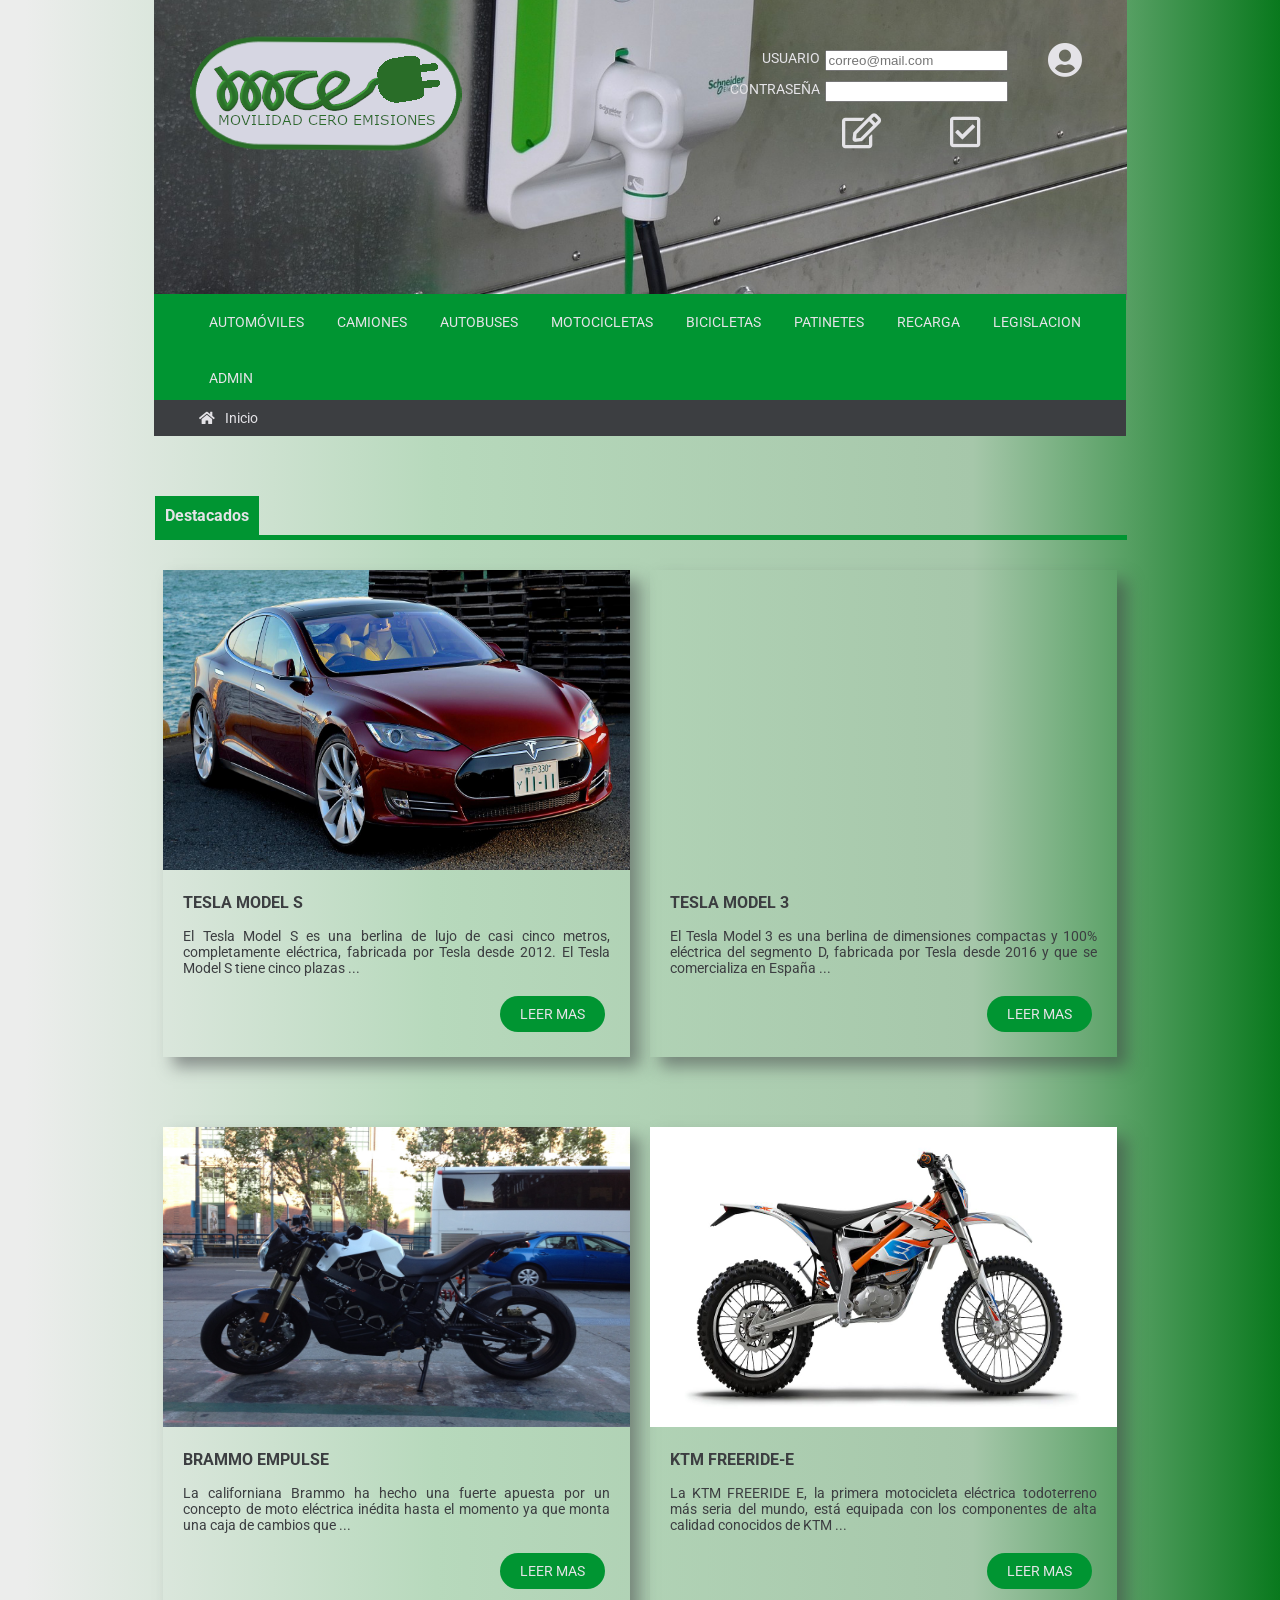
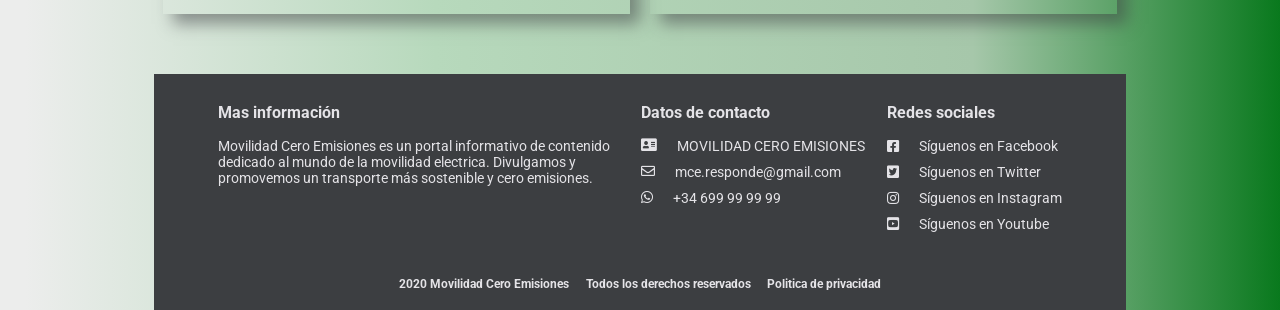
<file: Index.html>
<!DOCTYPE html>
<html lang="es">

<head>
    <meta charset="utf-8">
    <meta name="author" content="Oscar Rodriguez Sedes,Jorge Sardiña Liste">
    <meta name="description" content="Movilidad Cero Emisiones es un portal informativo de contenido dedicado al mundo de la movilidad electrica">
    <meta name="keywords" content="electrico,coche,automovil,motocileta,moto,bicicleta,patinete,sostenible,energia,renovable,verde,cambio,climatico,cero,emisiones">
    <title>MCE - Movilidad Cero Emisiones</title>
    <link rel="stylesheet" type="text/css" href="estilos/principal.css">
    <link rel="stylesheet" type="text/css" href="estilos/imprimir.css" media="print">
    <link rel='stylesheet' type='text/css' href='http://fonts.googleapis.com/css?family=Roboto:300'>
    <link rel="stylesheet" href="https://use.fontawesome.com/releases/v5.6.3/css/all.css" integrity="sha384-UHRtZLI+pbxtHCWp1t77Bi1L4ZtiqrqD80Kn4Z8NTSRyMA2Fd33n5dQ8lWUE00s/" crossorigin="anonymous">
</head>

<body>
    <header>
        <a href="index.html">
            <img class="logo_cabecera" src="imagenes/logotipo.png" alt="logotipo MCE">
        </a>
        <button class="visible login" id="login"><i class="fas fa-user-circle"></i></button>
        <div class="formulario">
            <form id="formulario" class="oculto" action="">
                <label>Usuario</label>
                <input class="campos" type="email" id="usuario" placeholder="correo@mail.com" required>
                <label>Contraseña</label>
                <input class="campos" type="password" id="pass" required>
                <button class="boton" type="submit" title="Login">
          <i class="far fa-check-square"></i>
        </button>
                <a class="boton" title="Registro" href="usuario/registro.html">
                    <i class="far fa-edit"></i>
                </a>
            </form>
        </div>
    </header>
    <nav>
        <div class="nav_principal">
            <ul>
                <li>
                    <a href="usuario/autos.html">AUTOMÓVILES</a>
                </li>
                <li>
                    <a href="usuario/camiones.html">CAMIONES </a>
                </li>
                <li>
                    <a href="usuario/buses.html">AUTOBUSES</a>
                </li>
                <li>
                    <a href="usuario/motos.html">MOTOCICLETAS</a>
                </li>
                <li>
                    <a href="usuario/bicis.html">BICICLETAS</a>
                </li>
                <li>
                    <a href="usuario/patinetes.html">PATINETES</a>
                </li>
                <li>
                    <a href="usuario/recarga.html">RECARGA</a>
                </li>
                <li>
                    <a href="usuario/legislacion.html">LEGISLACION</a>
                </li>
                <li>
                    <a href="usuario/admin_crear.html">ADMIN</a>
                </li>
            </ul>
        </div>
        <div class="nav_secundaria">
            <ul>
                <li>
                    <i class="fas fa-home"></i><a href="index.html">Inicio</a>
                </li>
            </ul>
        </div>
    </nav>

    <main>

        <div class="destacados">
            <div class="rectangulo">
                <h3>Destacados</h3>
            </div>
        </div>
        <section class="autos">
            <article>
                <img usemap="#carmap" src="imagenes/autos/tesla_models.jpg" alt="No se puede acceder a la fuente">
                <map name="carmap">
                    <area shape="rect" coords="0,0,1000,800" alt="z" href="imagenes/autos/tesla_models.jpg">
                  </map>
                <div class="textos">
                    <h3>TESLA MODEL S</h3>
                    <p>El Tesla Model S es una berlina de lujo de casi cinco metros, completamente eléctrica, fabricada por Tesla desde 2012. El Tesla Model S tiene cinco plazas ...
                    </p>
                </div>
                <div class="leer">
                    <a href="">LEER MAS</a>
                </div>
            </article>

            <article>
                <iframe src="https://www.youtube.com/embed/zG7uLvtzGJc" frameborder="0 allow=" accelerometer; autoplay; encrypted-media; gyroscope; picture-in-picture " allowfullscreen">
                </iframe>
                <div class="textos">
                    <h3>TESLA MODEL 3</h3>
                    <p>El Tesla Model 3 es una berlina de dimensiones compactas y 100% eléctrica del segmento D, fabricada por Tesla desde 2016 y que se comercializa en España ...
                    </p>
                </div>
                <div class="leer">
                    <a href="">LEER MAS</a>
                </div>
            </article>
        </section>

        <section class="motos">
            <article>
                <img usemap="#carmap2" src="imagenes/motos/brammo_empulse.jpg" alt="No se puede acceder a la fuente">
                <map name="carmap2">
                    <area shape="rect" coords="0,0,1000,800" alt="y" href="imagenes/motos/brammo_empulse.jpg">
                  </map>
                <div class="textos">
                    <h3>BRAMMO EMPULSE</h3>
                    <p>La californiana Brammo ha hecho una fuerte apuesta por un concepto de moto eléctrica inédita hasta el momento ya que monta una caja de cambios que ...
                    </p>
                </div>
                <div class="leer">
                    <a href="">LEER MAS</a>
                </div>
            </article>

            <article>
                <img usemap="#carmap3" src="imagenes/motos/ktm_freeridee.jpg" alt="No se puede acceder a la fuente">
                <map name="carmap3">
                    <area shape="rect" coords="0,0,1000,800" alt="x" href="imagenes/motos/ktm_freeridee.jpg">
                  </map>
                <div class="textos">
                    <h3>KTM FREERIDE-E</h3>
                    <p>La KTM FREERIDE E, la primera motocicleta eléctrica todoterreno más seria del mundo, está equipada con los componentes de alta calidad conocidos de KTM ...
                    </p>
                </div>
                <div class="leer">
                    <a href="">LEER MAS</a>
                </div>
            </article>
        </section>

    </main>
    <footer>
        <div class="footer_superior">
            <div class="columna1">
                <h3>Mas información</h3>
                <p>
                    Movilidad Cero Emisiones es un portal informativo de contenido dedicado al mundo de la movilidad electrica. Divulgamos y promovemos un transporte más sostenible y cero emisiones.
                </p>
            </div>
            <div class="columna2">
                <h3>Datos de contacto</h3>
                <div class="info">
                    <i class="fas fa-address-card"></i>
                    <label>MOVILIDAD CERO EMISIONES</label>
                </div>
                <div class="info">
                    <i class="far fa-envelope"></i>
                    <label>mce.responde@gmail.com</label>
                </div>
                <div class="info">
                    <i class="fab fa-whatsapp"></i>
                    <label>+34 699 99 99 99</label>
                </div>
            </div>
            <div class="columna3">
                <h3>Redes sociales</h3>
                <div class="social">
                    <a href="http:\\www.facebook.com" target="_blank"><i class="fab fa-facebook-square"></i>Síguenos en Facebook</a>
                </div>
                <div class="social">
                    <a href="http:\\www.twitter.com" target="_blank"><i class="fab fa-twitter-square"></i>Síguenos en Twitter</a>
                </div>
                <div class="social">
                    <a href="http:\\www.instagram.com" target="_blank"><i class="fab fa-instagram"></i>Síguenos en Instagram</a>
                </div>
                <div class="social">
                    <a href="http:\\www.youtube.com" target="_blank"><i class="fab fa-youtube-square"></i>Síguenos en Youtube</a>
                </div>
            </div>
        </div>
        <div class="footer_inferior">
            <div>
                <h5>2020 Movilidad Cero Emisiones</h5>
            </div>
            <div>
                <h5>Todos los derechos reservados</h5>
            </div>
            <div>
                <h5><a href="usuario/politica.html">Politica de privacidad</a></h5>
            </div>
        </div>
    </footer>
</body>

</html>
</file>
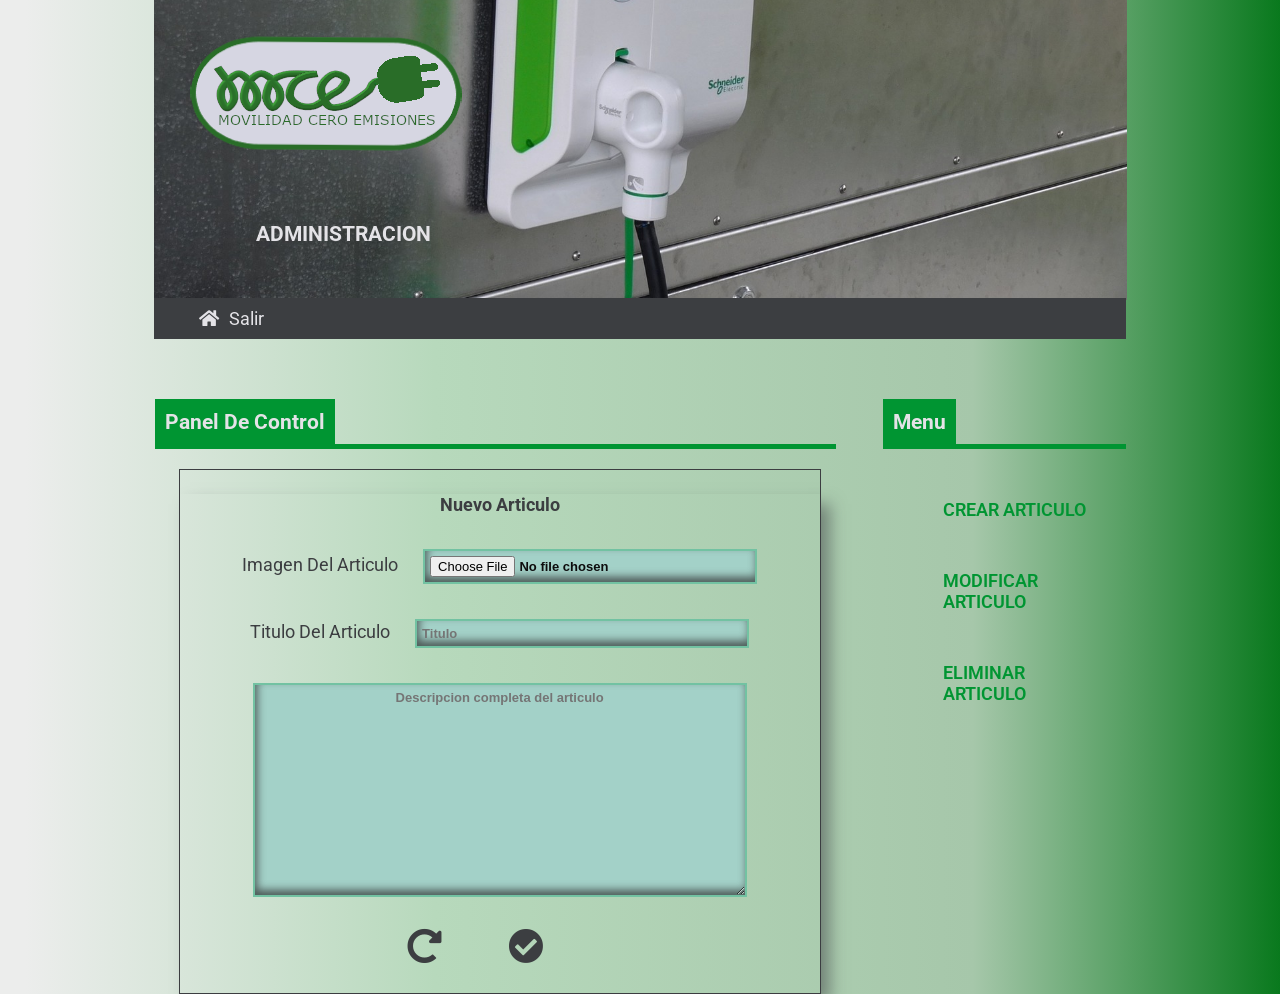
<file: usuario/admin_crear.html>
<!DOCTYPE html>
<html lang="es">

<head>
  <meta charset="utf-8">
  <meta name="author" content="Oscar Rodriguez Sedes,Jorge Sardiña Liste">
  <meta name="description"
    content="Movilidad Cero Emisiones es un portal informativo de contenido dedicado al mundo de la movilidad electrica">
  <meta name="keywords"
    content="electrico,coche,automovil,motocileta,moto,bicicleta,patinete,sostenible,energia,renovable,verde,cambio,climatico,cero,emisiones">
  <title>MCE - Movilidad Cero Emisiones</title>
  <link rel="stylesheet" type="text/css" href="../estilos/admin.css">
  <link rel='stylesheet' type='text/css' href='http://fonts.googleapis.com/css?family=Roboto:300'>
  <link rel="stylesheet" href="https://use.fontawesome.com/releases/v5.6.3/css/all.css"
    integrity="sha384-UHRtZLI+pbxtHCWp1t77Bi1L4ZtiqrqD80Kn4Z8NTSRyMA2Fd33n5dQ8lWUE00s/" crossorigin="anonymous">
</head>

<body>
  <header>
    <a href="../index.html">
      <img class="logo_cabecera" src="../imagenes/logotipo.png" alt="logo">
    </a>
    <h3 class="subtitulo_cabecera">administracion</h3>
  </header>
  <nav>
    <div class="nav_secundaria">
      <ul>
        <li>
          <i class="fas fa-home"></i><a href="../index.html">Salir</a>
        </li>
      </ul>
    </div>
  </nav>
  <main>
    <aside>
      <div class="anuncios">
        <div class="rectangulo">
          <h3>menu</h3>
        </div>
      </div>
      <div class="menu">
        <ul>
          <li><a class="button" href="admin_crear.html">crear articulo</a></li>
          <li><a class="button" href="admin_modificar.html">modificar articulo</a></li>
          <li><a class="button" href="admin_eliminar.html">eliminar articulo</a></li>
        </ul>
      </div>
    </aside>
    <div class="destacados">
      <div class="rectangulo">
        <h3>panel de control</h3>
      </div>
    </div>
   
    <section id="creador">
      <form class="formulario" method="POST">
        <h4>nuevo articulo</h4>
        <label>imagen del articulo</label><input type="file" class="campos" id="nueva_imagen" required><br />
        <label>titulo del articulo</label><input type="text" class="campos" id="nuevo_titulo" placeholder="Titulo"
          required><br />
        <textarea class="area" placeholder="Descripcion completa del articulo" id="nueva_descripcion"
          required></textarea><br />
        <button type="reset" class="boton"><i class="fas fa-redo-alt"></i></button>
        <button type="submit" class="boton"><i class="fas fa-check-circle"></i></button>
      </form>
    </section>
   
  </main>
</body>

</html>
</file>
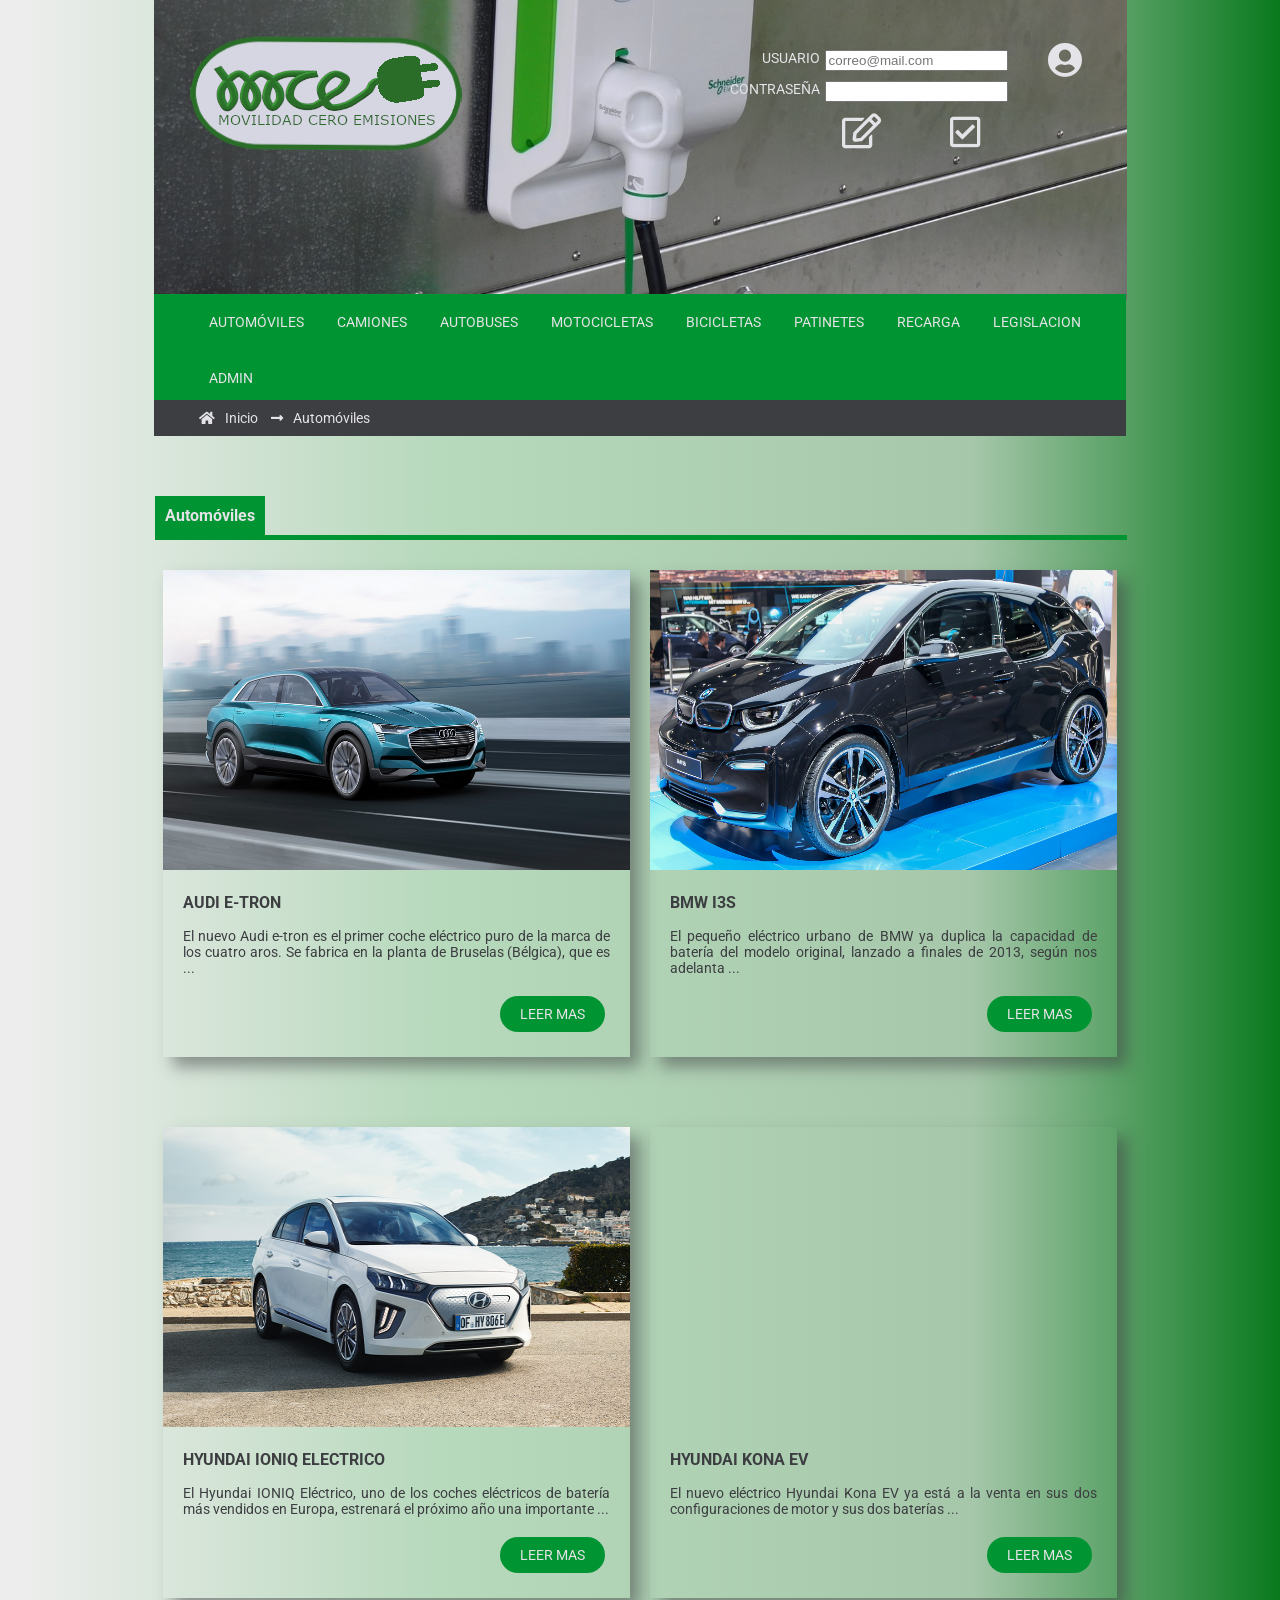
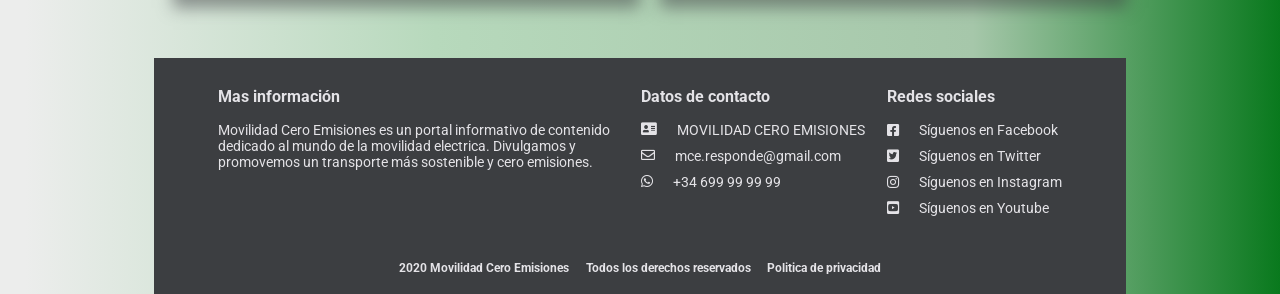
<file: usuario/autos.html>
<!DOCTYPE html>
<html lang="es">

<head>
    <meta charset="utf-8">
    <meta name="author" content="Oscar Rodriguez Sedes,Jorge Sardiña Liste">
    <meta name="description" content="Movilidad Cero Emisiones es un portal informativo de contenido dedicado al mundo de la movilidad electrica">
    <meta name="keywords" content="electrico,coche,automovil,motocileta,moto,bicicleta,patinete,sostenible,energia,renovable,verde,cambio,climatico,cero,emisiones">
    <title>MCE - Movilidad Cero Emisiones</title>
    <link rel="stylesheet" type="text/css" href="../estilos/principal.css">
    <link rel="stylesheet" type="text/css" href="../estilos/imprimir.css" media="print">
    <link rel='stylesheet' type='text/css' href='http://fonts.googleapis.com/css?family=Roboto:300'>
    <link rel="stylesheet" href="https://use.fontawesome.com/releases/v5.6.3/css/all.css" integrity="sha384-UHRtZLI+pbxtHCWp1t77Bi1L4ZtiqrqD80Kn4Z8NTSRyMA2Fd33n5dQ8lWUE00s/" crossorigin="anonymous">
</head>

<body>
    <header>
        <a href="../index.html">
            <img class="logo_cabecera" src="../imagenes/logotipo.png" alt="logotipo MCE">
        </a>
        <button class="visible login" id="login"><i class="fas fa-user-circle"></i></button>
        <div class="formulario">
            <form id="formulario" class="oculto" action="" method="post">
                <label>Usuario</label>
                <input class="campos" type="email" id="usuario" placeholder="correo@mail.com" required>
                <label>Contraseña</label>
                <input class="campos" type="password" id="pass" required>
                <button class="boton" type="submit" title="Login">
                    <i class="far fa-check-square"></i>
                </button>
                <a class="boton" title="Registro" href="../usuario/registro.html">
                    <i class="far fa-edit"></i>
                </a>
            </form>
    </header>
    <nav>
        <div class="nav_principal">
            <ul>
                <li>
                    <a href="autos.html">AUTOMÓVILES</a>
                </li>
                <li>
                    <a href="camiones.html">CAMIONES </a>
                </li>
                <li>
                    <a href="buses.html">AUTOBUSES</a>
                </li>
                <li>
                    <a href="motos.html">MOTOCICLETAS</a>
                </li>
                <li>
                    <a href="bicis.html">BICICLETAS</a>
                </li>
                <li>
                    <a href="patinetes.html">PATINETES</a>
                </li>
                <li>
                    <a href="recarga.html">RECARGA</a>
                </li>
                <li>
                    <a href="legislacion.html">LEGISLACION</a>
                </li>
                <li>
                    <a href="admin_crear.html">ADMIN</a>
                </li>
            </ul>
        </div>
        <div class="nav_secundaria">
            <ul>
                <li>
                    <i class="fas fa-home"></i><a href="../index.html">Inicio</a>
                </li>
                <li>
                    <i class="fas fa-long-arrow-alt-right"></i><a href="autos.html">Automóviles</a>
                </li>
            </ul>
        </div>
    </nav>

    <main>
        <div class="destacados">
            <div class="rectangulo">
                <h3>Automóviles</h3>
            </div>
        </div>
        <section class="autos1">
            <article>
                <img src="../imagenes/autos/audi_etron.jpg" alt="No se puede acceder a la fuente">
                <div class="textos">
                    <h3>AUDI E-TRON</h3>
                    <p>El nuevo Audi e-tron es el primer coche eléctrico puro de la marca de los cuatro aros. Se fabrica en la planta de Bruselas (Bélgica), que es ...
                    </p>
                </div>
                <div class="leer">
                    <a href="../usuario/articulos/autos/audi_etron.html">LEER MAS</a>
                </div>
            </article>

            <article>
                <img src="../imagenes/autos/bmw_i3s.jpg" alt="No se puede acceder a la fuente">
                <div class="textos">
                    <h3>BMW I3S</h3>
                    <p>El pequeño eléctrico urbano de BMW ya duplica la capacidad de batería del modelo original, lanzado a finales de 2013, según nos adelanta ...
                    </p>
                </div>
                <div class="leer">
                    <a href="../usuario/articulos/autos/bmw_i3s.html">LEER MAS</a>
                </div>
            </article>
        </section>

        <section class="autos2">
            <article>
                <img src="../imagenes/autos/hyundai_ioniq.jpg" alt="No se puede acceder a la fuente">
                <div class="textos">
                    <h3>HYUNDAI IONIQ ELECTRICO</h3>
                    <p>El Hyundai IONIQ Eléctrico, uno de los coches eléctricos de batería más vendidos en Europa, estrenará el próximo año una importante ...
                    </p>
                </div>
                <div class="leer">
                    <a href="../usuario/articulos/autos/hyundai_ioniq.html">LEER MAS</a>
                </div>
            </article>

            <article>
                <iframe src="https://www.youtube.com/embed/aLhMbuSfX30?start=5" frameborder="0" allow="accelerometer; autoplay; encrypted-media; gyroscope; picture-in-picture" allowfullscreen></iframe>
                <div class="textos">
                    <h3>HYUNDAI KONA EV</h3>
                    <p>El nuevo eléctrico Hyundai Kona EV ya está a la venta en sus dos configuraciones de motor y sus dos baterías ...
                    </p>
                </div>
                <div class="leer">
                    <a href="../usuario/articulos/autos/hyundai_kona.html">LEER MAS</a>
                </div>
            </article>
        </section>

    </main>
    <footer>
        <div class="footer_superior">
            <div class="columna1">
                <h3>Mas información</h3>
                <p>
                    Movilidad Cero Emisiones es un portal informativo de contenido dedicado al mundo de la movilidad electrica. Divulgamos y promovemos un transporte más sostenible y cero emisiones.
                </p>
            </div>
            <div class="columna2">
                <h3>Datos de contacto</h3>
                <div class="info">
                    <i class="fas fa-address-card"></i>
                    <label for="direccion">MOVILIDAD CERO EMISIONES</label>
                </div>
                <div class="info">
                    <i class="far fa-envelope"></i>
                    <label for="correo">mce.responde@gmail.com</label>
                </div>
                <div class="info">
                    <i class="fab fa-whatsapp"></i>
                    <label for="telefono">+34 699 99 99 99</label>
                </div>
            </div>
            <div class="columna3">
                <h3>Redes sociales</h3>
                <div class="social">
                    <a href="http:\\www.facebook.com" target="_blank"><i class="fab fa-facebook-square"></i>Síguenos en
                        Facebook</a>
                </div>
                <div class="social">
                    <a href="http:\\www.twitter.com" target="_blank"><i class="fab fa-twitter-square"></i>Síguenos en
                        Twitter</a>
                </div>
                <div class="social">
                    <a href="http:\\www.instagram.com" target="_blank"><i class="fab fa-instagram"></i>Síguenos en
                        Instagram</a>
                </div>
                <div class="social">
                    <a href="http:\\www.youtube.com" target="_blank"><i class="fab fa-youtube-square"></i>Síguenos en
                        Youtube</a>
                </div>
            </div>
        </div>
        <div class="footer_inferior">
            <div>
                <h5>2020 Movilidad Cero Emisiones</h5>
            </div>
            <div>
                <h5>Todos los derechos reservados</h5>
            </div>
            <div>
                <h5><a href="../usuario/politica.html">Politica de privacidad</a></h5>
            </div>
        </div>
    </footer>
</body>

</html>
</file>
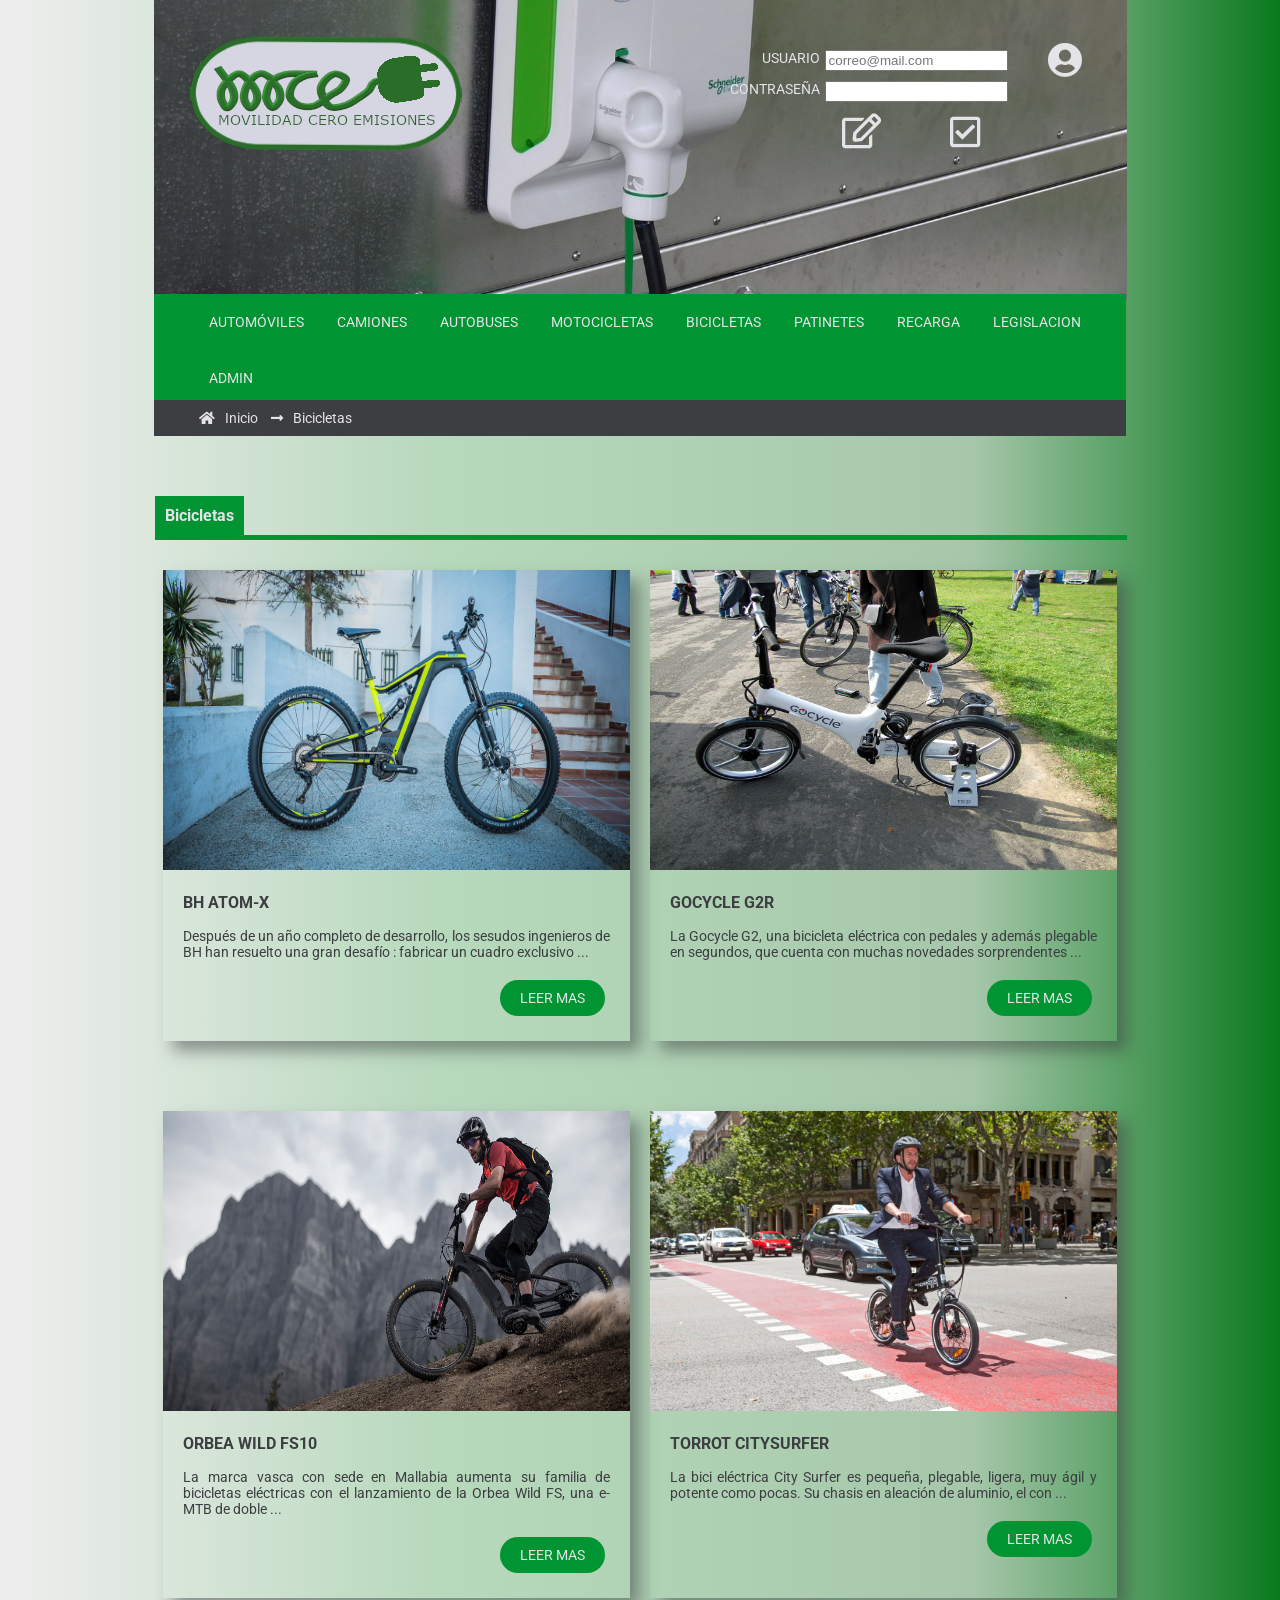
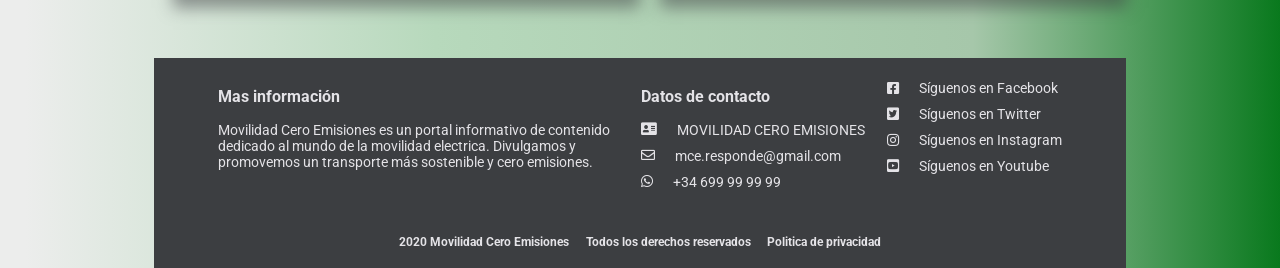
<file: usuario/bicis.html>
<!DOCTYPE html>
<html lang="es">

<head>
    <meta charset="utf-8">
    <meta name="author" content="Oscar Rodriguez Sedes,Jorge Sardiña Liste">
    <meta name="description" content="Movilidad Cero Emisiones es un portal informativo de contenido dedicado al mundo de la movilidad electrica">
    <meta name="keywords" content="electrico,coche,automovil,motocileta,moto,bicicleta,patinete,sostenible,energia,renovable,verde,cambio,climatico,cero,emisiones">
    <title>MCE - Movilidad Cero Emisiones</title>
    <link rel="stylesheet" type="text/css" href="../estilos/principal.css">
    <link rel="stylesheet" type="text/css" href="../estilos/imprimir.css" media="print">
    <link rel='stylesheet' type='text/css' href='http://fonts.googleapis.com/css?family=Roboto:300'>
    <link rel="stylesheet" href="https://use.fontawesome.com/releases/v5.6.3/css/all.css" integrity="sha384-UHRtZLI+pbxtHCWp1t77Bi1L4ZtiqrqD80Kn4Z8NTSRyMA2Fd33n5dQ8lWUE00s/" crossorigin="anonymous">
</head>

<body>
    <header>
        <a href="../index.html">
            <img class="logo_cabecera" src="../imagenes/logotipo.png" alt="logotipo MCE">
        </a>

        <button class="visible login" id="login"><i class="fas fa-user-circle"></i></button>
        <div class="formulario">
            <form id="formulario" class="oculto" action="" method="post">
                <label>Usuario</label>
                <input class="campos" type="email" id="usuario" placeholder="correo@mail.com" required>
                <label>Contraseña</label>
                <input class="campos" type="password" id="pass" required>
                <button class="boton" type="submit" title="Login">
        <i class="far fa-check-square"></i>
      </button>
                <a class="boton" title="Registro" href="../usuario/registro.html">
                    <i class="far fa-edit"></i>
                </a>
            </form>
    </header>
    <nav>
        <div class="nav_principal">
            <ul>
                <li>
                    <a href="autos.html">AUTOMÓVILES</a>
                </li>
                <li>
                    <a href="camiones.html">CAMIONES </a>
                </li>
                <li>
                    <a href="buses.html">AUTOBUSES</a>
                </li>
                <li>
                    <a href="motos.html">MOTOCICLETAS</a>
                </li>
                <li>
                    <a href="bicis.html">BICICLETAS</a>
                </li>
                <li>
                    <a href="patinetes.html">PATINETES</a>
                </li>
                <li>
                    <a href="recarga.html">RECARGA</a>
                </li>
                <li>
                    <a href="legislacion.html">LEGISLACION</a>
                </li>
                <li>
                    <a href="admin_crear.html">ADMIN</a>
                </li>
            </ul>
        </div>
        <div class="nav_secundaria">
            <ul>
                <li>
                    <i class="fas fa-home"></i><a href="../index.html">Inicio</a>
                </li>
                <li>
                    <i class="fas fa-long-arrow-alt-right"></i><a href="bicis.html">Bicicletas</a>
                </li>
            </ul>
        </div>
    </nav>

    <main>
        <div class="destacados">
            <div class="rectangulo">
                <h3>Bicicletas</h3>
            </div>
        </div>
        <section class="bicis1">
            <article>
                <img src="../imagenes/bicis/bh_atomx.jpg" alt="No se puede acceder a la fuente">
                <div class="textos">
                    <h3>BH ATOM-X</h3>
                    <p>Después de un año completo de desarrollo, los sesudos ingenieros de BH han resuelto una gran desafío : fabricar un cuadro exclusivo ...
                    </p>
                </div>
                <div class="leer">
                    <a href="../usuario/articulos/bicis/bh_atomx.html">LEER MAS</a>
                </div>
            </article>

            <article>
                <img src="../imagenes/bicis/gocycle_g2r.jpg" alt="No se puede acceder a la fuente">
                <div class="textos">
                    <h3>GOCYCLE G2R</h3>
                    <p>La Gocycle G2, una bicicleta eléctrica con pedales y además plegable en segundos, que cuenta con muchas novedades sorprendentes ...
                    </p>
                </div>
                <div class="leer">
                    <a href="../usuario/articulos/bicis/gocycle_g2r.html">LEER MAS</a>
                </div>
            </article>
        </section>

        <section class="bicis2">
            <article>
                <img src="../imagenes/bicis/orbea_wild-fs10.jpg" alt="No se puede acceder a la fuente">
                <div class="textos">
                    <h3>ORBEA WILD FS10</h3>
                    <p>La marca vasca con sede en Mallabia aumenta su familia de bicicletas eléctricas con el lanzamiento de la Orbea Wild FS, una e-MTB de doble ...
                    </p>
                </div>
                <div class="leer">
                    <a href="../usuario/articulos/bicis/orbea_wild-fs10.html">LEER MAS</a>
                </div>
            </article>

            <article>
                <img src="../imagenes/bicis/torrot_citysurfer.jpg" alt="No se puede acceder a la fuente">
                <div class="textos">
                    <h3>TORROT CITYSURFER</h3>
                    <p>La bici eléctrica City Surfer es pequeña, plegable, ligera, muy ágil y potente como pocas. Su chasis en aleación de aluminio, el con ...
                    </p>
                </div>
                <div class="leer">
                    <a href="../usuario/articulos/bicis/torrot_citysurfer.html">LEER MAS</a>
                </div>
            </article>
        </section>

    </main>
    <footer>
        <div class="footer_superior">
            <div class="columna1">
                <h3>Mas información</h3>
                <p>
                    Movilidad Cero Emisiones es un portal informativo de contenido dedicado al mundo de la movilidad electrica. Divulgamos y promovemos un transporte más sostenible y cero emisiones.
                </p>
            </div>
            <div class="columna2">
                <h3>Datos de contacto</h3>
                <div class="info">
                    <i class="fas fa-address-card"></i>
                    <label for="direccion">MOVILIDAD CERO EMISIONES</label>
                </div>
                <div class="info">
                    <i class="far fa-envelope"></i>
                    <label for="correo">mce.responde@gmail.com</label>
                </div>
                <div class="info">
                    <i class="fab fa-whatsapp"></i>
                    <label for="telefono">+34 699 99 99 99</label>
                </div>
            </div>
            <div class="columna3">
                <div class="social">
                    <a href="http:\\www.facebook.com" target="_blank"><i class="fab fa-facebook-square"></i>Síguenos en Facebook</a>
                </div>
                <div class="social">
                    <a href="http:\\www.twitter.com" target="_blank"><i class="fab fa-twitter-square"></i>Síguenos en Twitter</a>
                </div>
                <div class="social">
                    <a href="http:\\www.instagram.com" target="_blank"><i class="fab fa-instagram"></i>Síguenos en Instagram</a>
                </div>
                <div class="social">
                    <a href="http:\\www.youtube.com" target="_blank"><i class="fab fa-youtube-square"></i>Síguenos en Youtube</a>
                </div>
            </div>
        </div>
        <div class="footer_inferior">
            <div>
                <h5>2020 Movilidad Cero Emisiones</h5>
            </div>
            <div>
                <h5>Todos los derechos reservados</h5>
            </div>
            <div>
                <h5><a href="../usuario/politica.html">Politica de privacidad</a></h5>
            </div>
        </div>
    </footer>
</body>

</html>
</file>
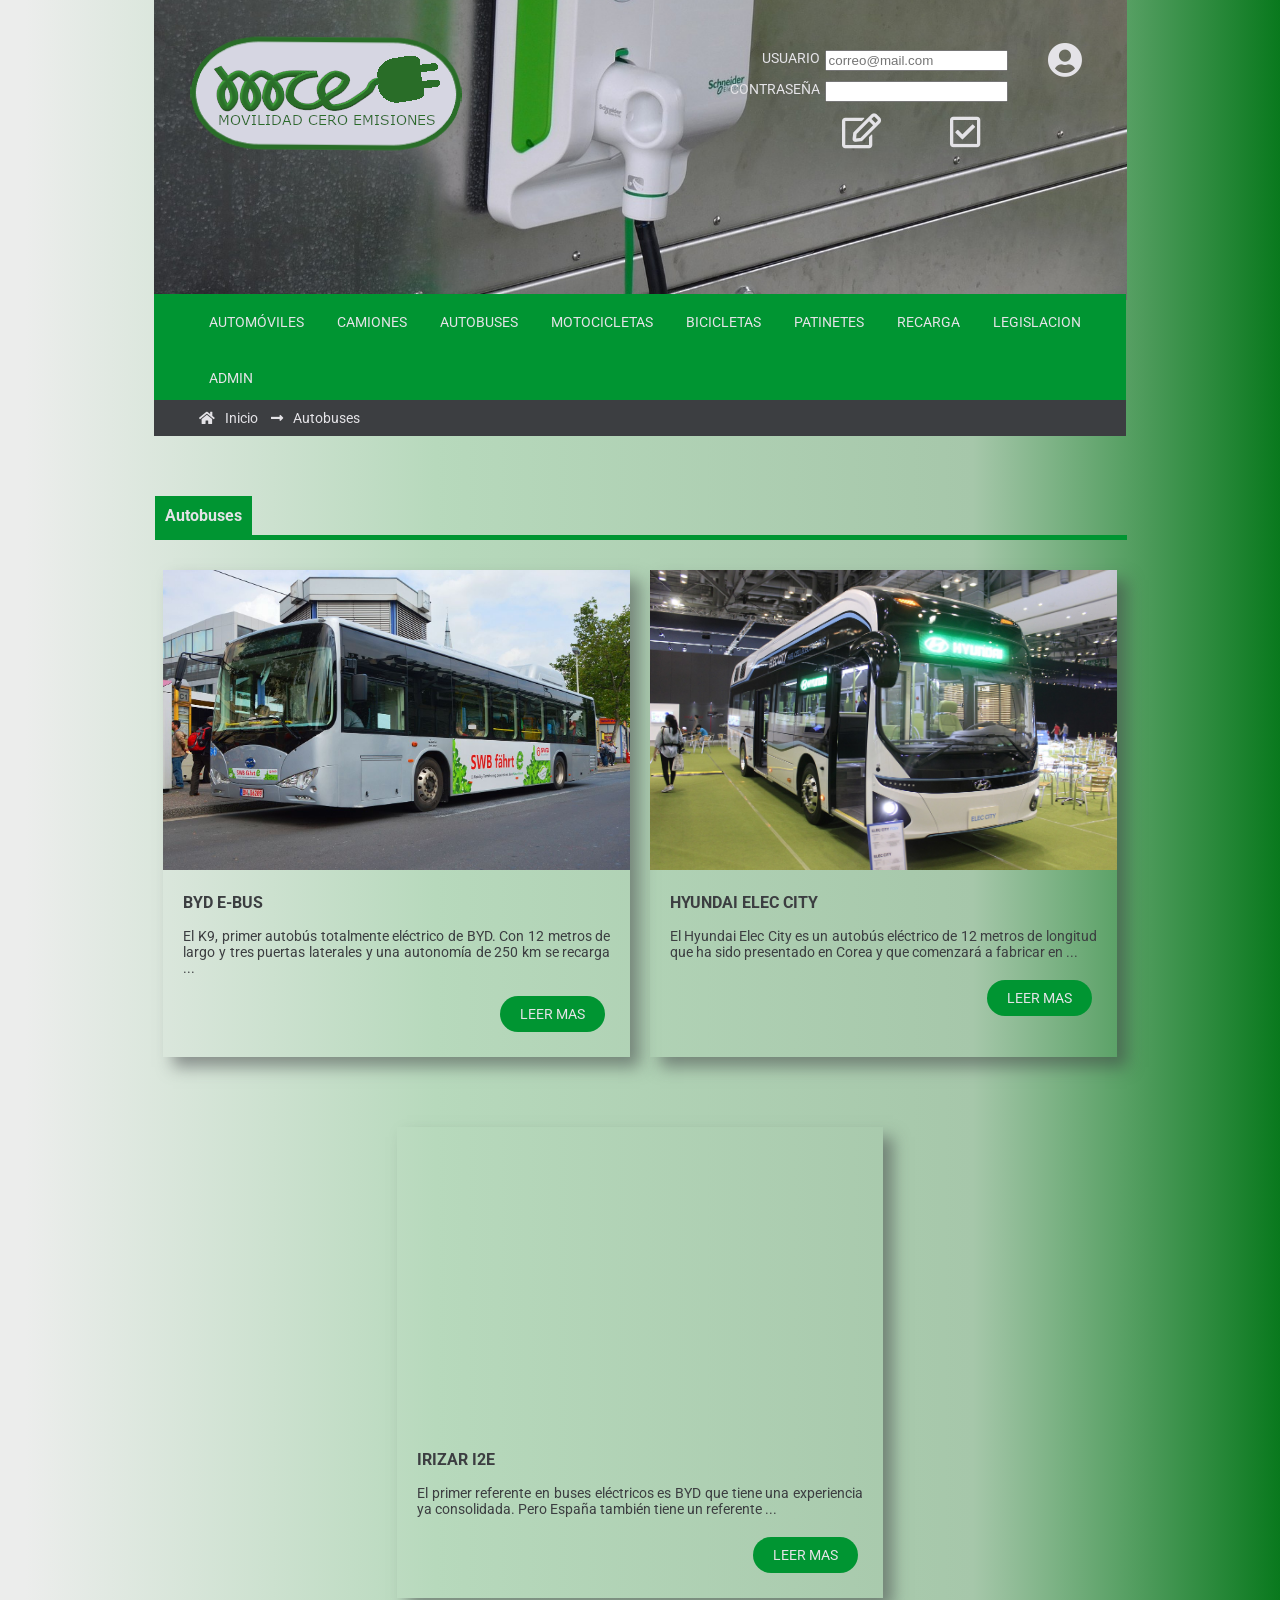
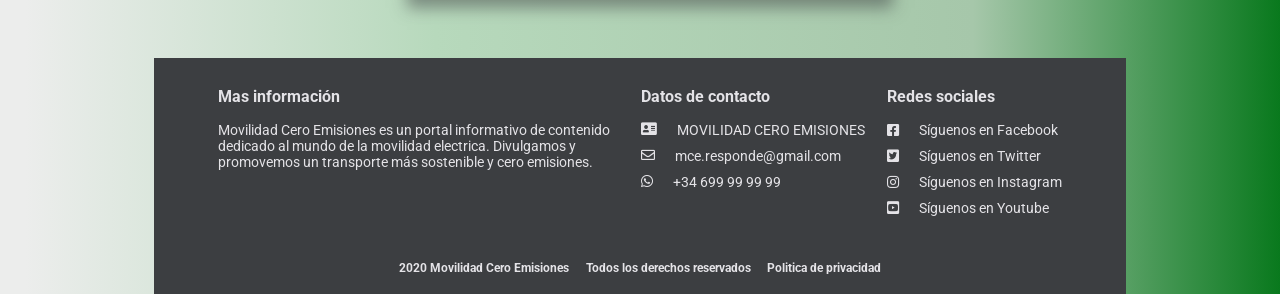
<file: usuario/buses.html>
<!DOCTYPE html>
<html lang="es">

<head>
    <meta charset="utf-8">
    <meta name="author" content="Oscar Rodriguez Sedes,Jorge Sardiña Liste">
    <meta name="description" content="Movilidad Cero Emisiones es un portal informativo de contenido dedicado al mundo de la movilidad electrica">
    <meta name="keywords" content="electrico,coche,automovil,motocileta,moto,bicicleta,patinete,sostenible,energia,renovable,verde,cambio,climatico,cero,emisiones">
    <title>MCE - Movilidad Cero Emisiones</title>
    <link rel="stylesheet" type="text/css" href="../estilos/principal.css">
    <link rel="stylesheet" type="text/css" href="../estilos/imprimir.css" media="print">
    <link rel='stylesheet' type='text/css' href='http://fonts.googleapis.com/css?family=Roboto:300'>
    <link rel="stylesheet" href="https://use.fontawesome.com/releases/v5.6.3/css/all.css" integrity="sha384-UHRtZLI+pbxtHCWp1t77Bi1L4ZtiqrqD80Kn4Z8NTSRyMA2Fd33n5dQ8lWUE00s/" crossorigin="anonymous">
</head>

<body>
    <header>
        <a href="../index.html">
            <img class="logo_cabecera" src="../imagenes/logotipo.png" alt="logotipo MCE">
        </a>
        <button class="visible login" id="login"><i
                class="fas fa-user-circle"></i></button>
        <div class="formulario">
            <form id="formulario" class="oculto" action="" method="post">
                <label>Usuario</label>
                <input class="campos" type="email" id="usuario" placeholder="correo@mail.com" required>
                <label>Contraseña</label>
                <input class="campos" type="password" id="pass" required>
                <button class="boton" type="submit" title="Login">
                    <i class="far fa-check-square"></i>
                </button>
                <a class="boton" title="Registro" href="../usuario/registro.html">
                    <i class="far fa-edit"></i>
                </a>
            </form>
    </header>
    <nav>
        <div class="nav_principal">
            <ul>
                <li>
                    <a href="autos.html">AUTOMÓVILES</a>
                </li>
                <li>
                    <a href="camiones.html">CAMIONES </a>
                </li>
                <li>
                    <a href="buses.html">AUTOBUSES</a>
                </li>
                <li>
                    <a href="motos.html">MOTOCICLETAS</a>
                </li>
                <li>
                    <a href="bicis.html">BICICLETAS</a>
                </li>
                <li>
                    <a href="patinetes.html">PATINETES</a>
                </li>
                <li>
                    <a href="recarga.html">RECARGA</a>
                </li>
                <li>
                    <a href="legislacion.html">LEGISLACION</a>
                </li>
                <li>
                    <a href="admin_crear.html">ADMIN</a>
                </li>
            </ul>
        </div>
        <div class="nav_secundaria">
            <ul>
                <li>
                    <i class="fas fa-home"></i><a href="../index.html">Inicio</a>
                </li>
                <li>
                    <i class="fas fa-long-arrow-alt-right"></i><a href="buses.html">Autobuses</a>
                </li>
            </ul>
        </div>
    </nav>

    <main>
        <div class="destacados">
            <div class="rectangulo">
                <h3>Autobuses</h3>
            </div>
        </div>
        <section class="buses1">
            <article>
                <img src="../imagenes/buses/byd_ebus.JPG" alt="No se puede acceder a la fuente">
                <div class="textos">
                    <h3>BYD E-BUS</h3>
                    <p>El K9, primer autobús totalmente eléctrico de BYD. Con 12 metros de largo y tres puertas laterales y una autonomía de 250 km se recarga ...
                    </p>
                </div>
                <div class="leer">
                    <a href="../usuario/articulos/buses/byd_ebus.html">LEER MAS</a>
                </div>
            </article>

            <article>
                <img src="../imagenes/buses/hyundai_eleccity.jpg" alt="No se puede acceder a la fuente">
                <div class="textos">
                    <h3>HYUNDAI ELEC CITY</h3>
                    <p>El Hyundai Elec City es un autobús eléctrico de 12 metros de longitud que ha sido presentado en Corea y que comenzará a fabricar en ...
                    </p>
                </div>
                <div class="leer">
                    <a href="../usuario/articulos/buses/hyundai_eleccity.html">LEER MAS</a>
                </div>
            </article>
        </section>

        <section class="buses2">
            <article>
                <iframe src="https://www.youtube.com/embed/f6QGWA_kuRw" frameborder="0" allow="accelerometer; autoplay; encrypted-media; gyroscope; picture-in-picture" allowfullscreen></iframe>
                <div class="textos">
                    <h3>IRIZAR I2E</h3>
                    <p>El primer referente en buses eléctricos es BYD que tiene una experiencia ya consolidada. Pero España también tiene un referente ...
                    </p>
                </div>
                <div class="leer">
                    <a href="../usuario/articulos/buses/irizar_i2e.html">LEER MAS</a>
                </div>
            </article>

        </section>

    </main>
    <footer>
        <div class="footer_superior">
            <div class="columna1">
                <h3>Mas información</h3>
                <p>
                    Movilidad Cero Emisiones es un portal informativo de contenido dedicado al mundo de la movilidad electrica. Divulgamos y promovemos un transporte más sostenible y cero emisiones.
                </p>
            </div>
            <div class="columna2">
                <h3>Datos de contacto</h3>
                <div class="info">
                    <i class="fas fa-address-card"></i>
                    <label for="direccion">MOVILIDAD CERO EMISIONES</label>
                </div>
                <div class="info">
                    <i class="far fa-envelope"></i>
                    <label for="correo">mce.responde@gmail.com</label>
                </div>
                <div class="info">
                    <i class="fab fa-whatsapp"></i>
                    <label for="telefono">+34 699 99 99 99</label>
                </div>
            </div>
            <div class="columna3">
                <h3>Redes sociales</h3>
                <div class="social">
                    <a href="http:\\www.facebook.com" target="_blank"><i class="fab fa-facebook-square"></i>Síguenos en
                        Facebook</a>
                </div>
                <div class="social">
                    <a href="http:\\www.twitter.com" target="_blank"><i class="fab fa-twitter-square"></i>Síguenos en
                        Twitter</a>
                </div>
                <div class="social">
                    <a href="http:\\www.instagram.com" target="_blank"><i class="fab fa-instagram"></i>Síguenos en
                        Instagram</a>
                </div>
                <div class="social">
                    <a href="http:\\www.youtube.com" target="_blank"><i class="fab fa-youtube-square"></i>Síguenos en
                        Youtube</a>
                </div>
            </div>
        </div>
        <div class="footer_inferior">
            <div>
                <h5>2020 Movilidad Cero Emisiones</h5>
            </div>
            <div>
                <h5>Todos los derechos reservados</h5>
            </div>
            <div>
                <h5><a href="../usuario/politica.html">Politica de privacidad</a></h5>
            </div>
        </div>
    </footer>
</body>

</html>
</file>
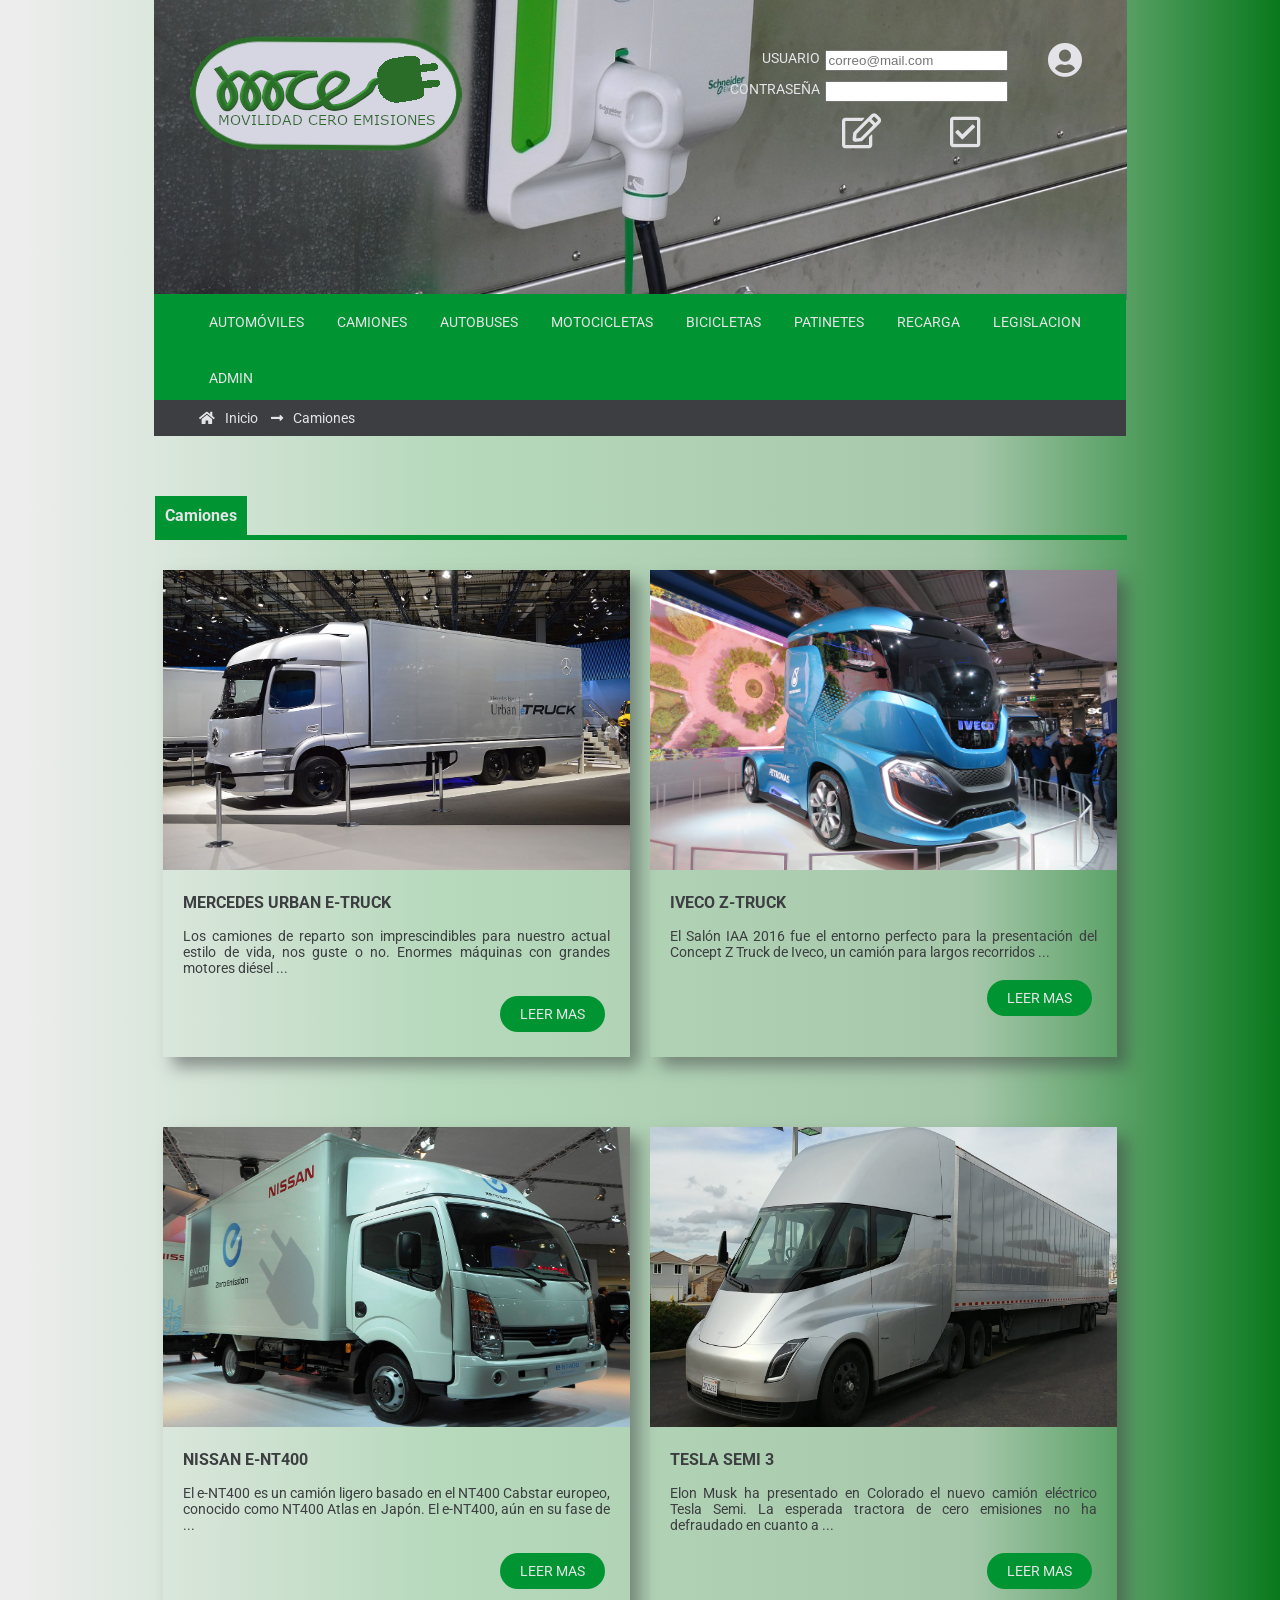
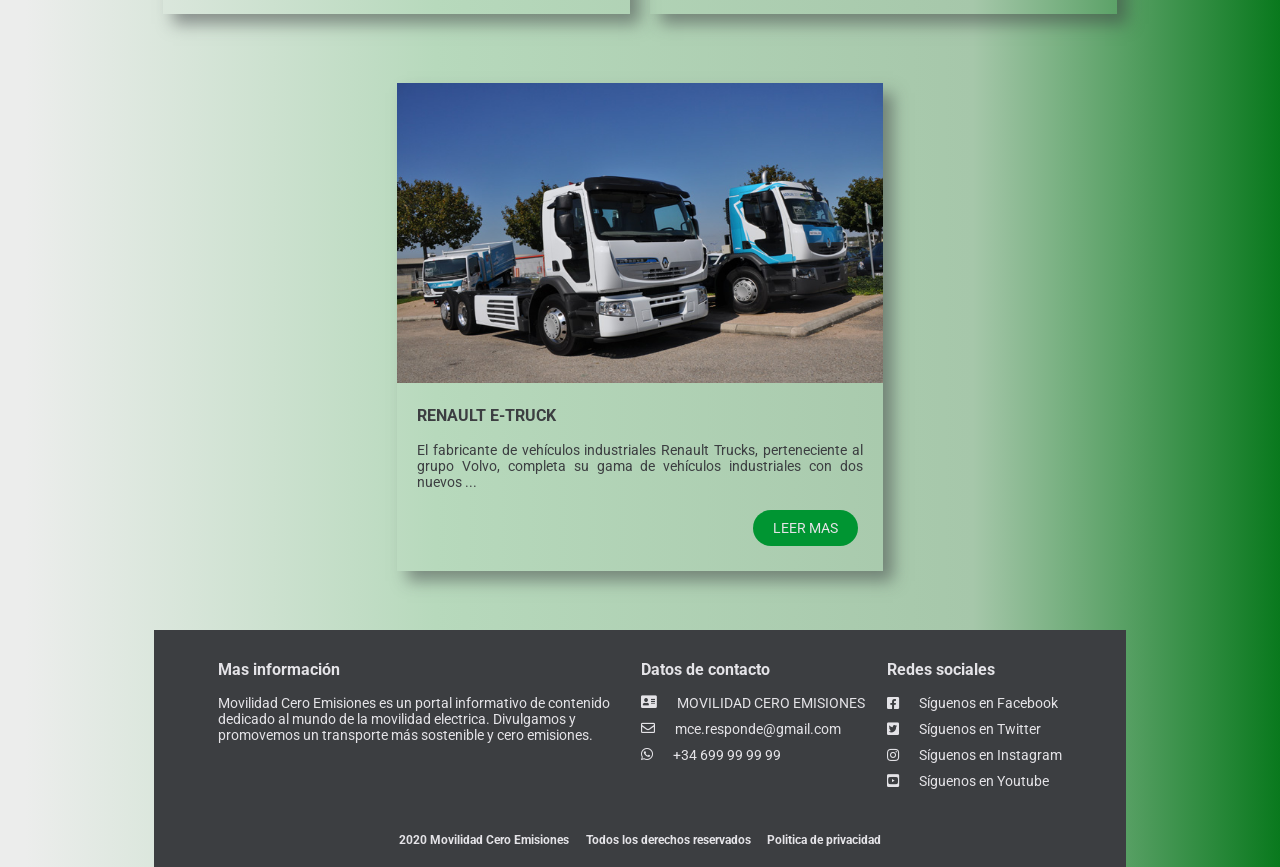
<file: usuario/camiones.html>
<!DOCTYPE html>
<html lang="es">

<head>
    <meta charset="utf-8">
    <meta name="author" content="Oscar Rodriguez Sedes,Jorge Sardiña Liste">
    <meta name="description" content="Movilidad Cero Emisiones es un portal informativo de contenido dedicado al mundo de la movilidad electrica">
    <meta name="keywords" content="electrico,coche,automovil,motocileta,moto,bicicleta,patinete,sostenible,energia,renovable,verde,cambio,climatico,cero,emisiones">
    <title>MCE - Movilidad Cero Emisiones</title>
    <link rel="stylesheet" type="text/css" href="../estilos/principal.css">
    <link rel="stylesheet" type="text/css" href="../estilos/imprimir.css" media="print">
    <link rel='stylesheet' type='text/css' href='http://fonts.googleapis.com/css?family=Roboto:300'>
    <link rel="stylesheet" href="https://use.fontawesome.com/releases/v5.6.3/css/all.css" integrity="sha384-UHRtZLI+pbxtHCWp1t77Bi1L4ZtiqrqD80Kn4Z8NTSRyMA2Fd33n5dQ8lWUE00s/" crossorigin="anonymous">
</head>

<body>
    <header>
        <a href="../index.html">
            <img class="logo_cabecera" src="../imagenes/logotipo.png" alt="logotipo MCE">
        </a>
        <button class="visible login" id="login"><i class="fas fa-user-circle"></i></button>
        <div class="formulario">
            <form id="formulario" class="oculto" action="" method="post">
                <label>Usuario</label>
                <input class="campos" type="email" id="usuario" placeholder="correo@mail.com" required>
                <label>Contraseña</label>
                <input class="campos" type="password" id="pass" required>
                <button class="boton" type="submit" title="Login">
        <i class="far fa-check-square"></i>
      </button>
                <a class="boton" title="Registro" href="../usuario/registro.html">
                    <i class="far fa-edit"></i>
                </a>
            </form>
    </header>
    <nav>
        <div class="nav_principal">
            <ul>
                <li>
                    <a href="autos.html">AUTOMÓVILES</a>
                </li>
                <li>
                    <a href="camiones.html">CAMIONES </a>
                </li>
                <li>
                    <a href="buses.html">AUTOBUSES</a>
                </li>
                <li>
                    <a href="motos.html">MOTOCICLETAS</a>
                </li>
                <li>
                    <a href="bicis.html">BICICLETAS</a>
                </li>
                <li>
                    <a href="patinetes.html">PATINETES</a>
                </li>
                <li>
                    <a href="recarga.html">RECARGA</a>
                </li>
                <li>
                    <a href="legislacion.html">LEGISLACION</a>
                </li>
                <li>
                    <a href="admin_crear.html">ADMIN</a>
                </li>
            </ul>
        </div>
        <div class="nav_secundaria">
            <ul>
                <li>
                    <i class="fas fa-home"></i><a href="../index.html">Inicio</a>
                </li>
                <li>
                    <i class="fas fa-long-arrow-alt-right"></i><a href="camiones.html">Camiones</a>
                </li>
            </ul>
        </div>
    </nav>

    <main>
        <div class="destacados">
            <div class="rectangulo">
                <h3>Camiones</h3>
            </div>
        </div>
        <section class="camiones1">
            <article>
                <img usemap="#camionmap" src="../imagenes/camiones/mercedes_urban_e-truck.jpg" alt="No se puede acceder a la fuente">
                <map name="camionmap">
                    <area shape="rect" coords="0,0,1000,800" alt="Sun" href="../imagenes/camiones/mercedes_urban_e-truck.jpg">
                  </map>
                <div class="textos">
                    <h3>MERCEDES URBAN E-TRUCK</h3>
                    <p>Los camiones de reparto son imprescindibles para nuestro actual estilo de vida, nos guste o no. Enormes máquinas con grandes motores diésel ...
                    </p>
                </div>
                <div class="leer">
                    <a href="../usuario/articulos/camiones/mercedes_urban_e-truck.html">LEER MAS</a>
                </div>
            </article>

            <article>
                <img src="../imagenes/camiones/iveco_z-truck.JPG" alt="No se puede acceder a la fuente">
                <div class="textos">
                    <h3>IVECO Z-TRUCK</h3>
                    <p>El Salón IAA 2016 fue el entorno perfecto para la presentación del Concept Z Truck de Iveco, un camión para largos recorridos ...
                    </p>
                </div>
                <div class="leer">
                    <a href="../usuario/articulos/camiones/iveco_z-truck.html">LEER MAS</a>
                </div>
            </article>
        </section>

        <section class="camiones2">
            <article>
                <img src="../imagenes/camiones/nissan_e-nt400.JPG" alt="No se puede acceder a la fuente">
                <div class="textos">
                    <h3>NISSAN E-NT400</h3>
                    <p>El e-NT400 es un camión ligero basado en el NT400 Cabstar europeo, conocido como NT400 Atlas en Japón. El e-NT400, aún en su fase de ...
                    </p>
                </div>
                <div class="leer">
                    <a href="../usuario/articulos/camiones/nissan_e-nt400.html">LEER MAS</a>
                </div>
            </article>

            <article>
                <img src="../imagenes/camiones/tesla_semi3.jpg" alt="No se puede acceder a la fuente">
                <div class="textos">
                    <h3>TESLA SEMI 3</h3>
                    <p>Elon Musk ha presentado en Colorado el nuevo camión eléctrico Tesla Semi. La esperada tractora de cero emisiones no ha defraudado en cuanto a ...
                    </p>
                </div>
                <div class="leer">
                    <a href="../usuario/articulos/camiones/tesla_semi3.html">LEER MAS</a>
                </div>
            </article>
        </section>

        <section class="camiones3">
            <article>
                <img src="../imagenes/camiones/renault_e-truck.jpg" alt="No se puede acceder a la fuente">
                <div class="textos">
                    <h3>RENAULT E-TRUCK</h3>
                    <p>El fabricante de vehículos industriales Renault Trucks, perteneciente al grupo Volvo, completa su gama de vehículos industriales con dos nuevos ...
                    </p>
                </div>
                <div class="leer">
                    <a href="../usuario/articulos/camiones/renault_e-truck.html">LEER MAS</a>
                </div>
            </article>
        </section>

    </main>
    <footer>
        <div class="footer_superior">
            <div class="columna1">
                <h3>Mas información</h3>
                <p>
                    Movilidad Cero Emisiones es un portal informativo de contenido dedicado al mundo de la movilidad electrica. Divulgamos y promovemos un transporte más sostenible y cero emisiones.
                </p>
            </div>
            <div class="columna2">
                <h3>Datos de contacto</h3>
                <div class="info">
                    <i class="fas fa-address-card"></i>
                    <label for="direccion">MOVILIDAD CERO EMISIONES</label>
                </div>
                <div class="info">
                    <i class="far fa-envelope"></i>
                    <label for="correo">mce.responde@gmail.com</label>
                </div>
                <div class="info">
                    <i class="fab fa-whatsapp"></i>
                    <label for="telefono">+34 699 99 99 99</label>
                </div>
            </div>
            <div class="columna3">
                <h3>Redes sociales</h3>
                <div class="social">
                    <a href="http:\\www.facebook.com" target="_blank"><i class="fab fa-facebook-square"></i>Síguenos en Facebook</a>
                </div>
                <div class="social">
                    <a href="http:\\www.twitter.com" target="_blank"><i class="fab fa-twitter-square"></i>Síguenos en Twitter</a>
                </div>
                <div class="social">
                    <a href="http:\\www.instagram.com" target="_blank"><i class="fab fa-instagram"></i>Síguenos en Instagram</a>
                </div>
                <div class="social">
                    <a href="http:\\www.youtube.com" target="_blank"><i class="fab fa-youtube-square"></i>Síguenos en Youtube</a>
                </div>
            </div>
        </div>
        <div class="footer_inferior">
            <div>
                <h5>2020 Movilidad Cero Emisiones</h5>
            </div>
            <div>
                <h5>Todos los derechos reservados</h5>
            </div>
            <div>
                <h5><a href="../usuario/politica.html">Politica de privacidad</a></h5>
            </div>
        </div>
    </footer>
</body>

</html>
</file>
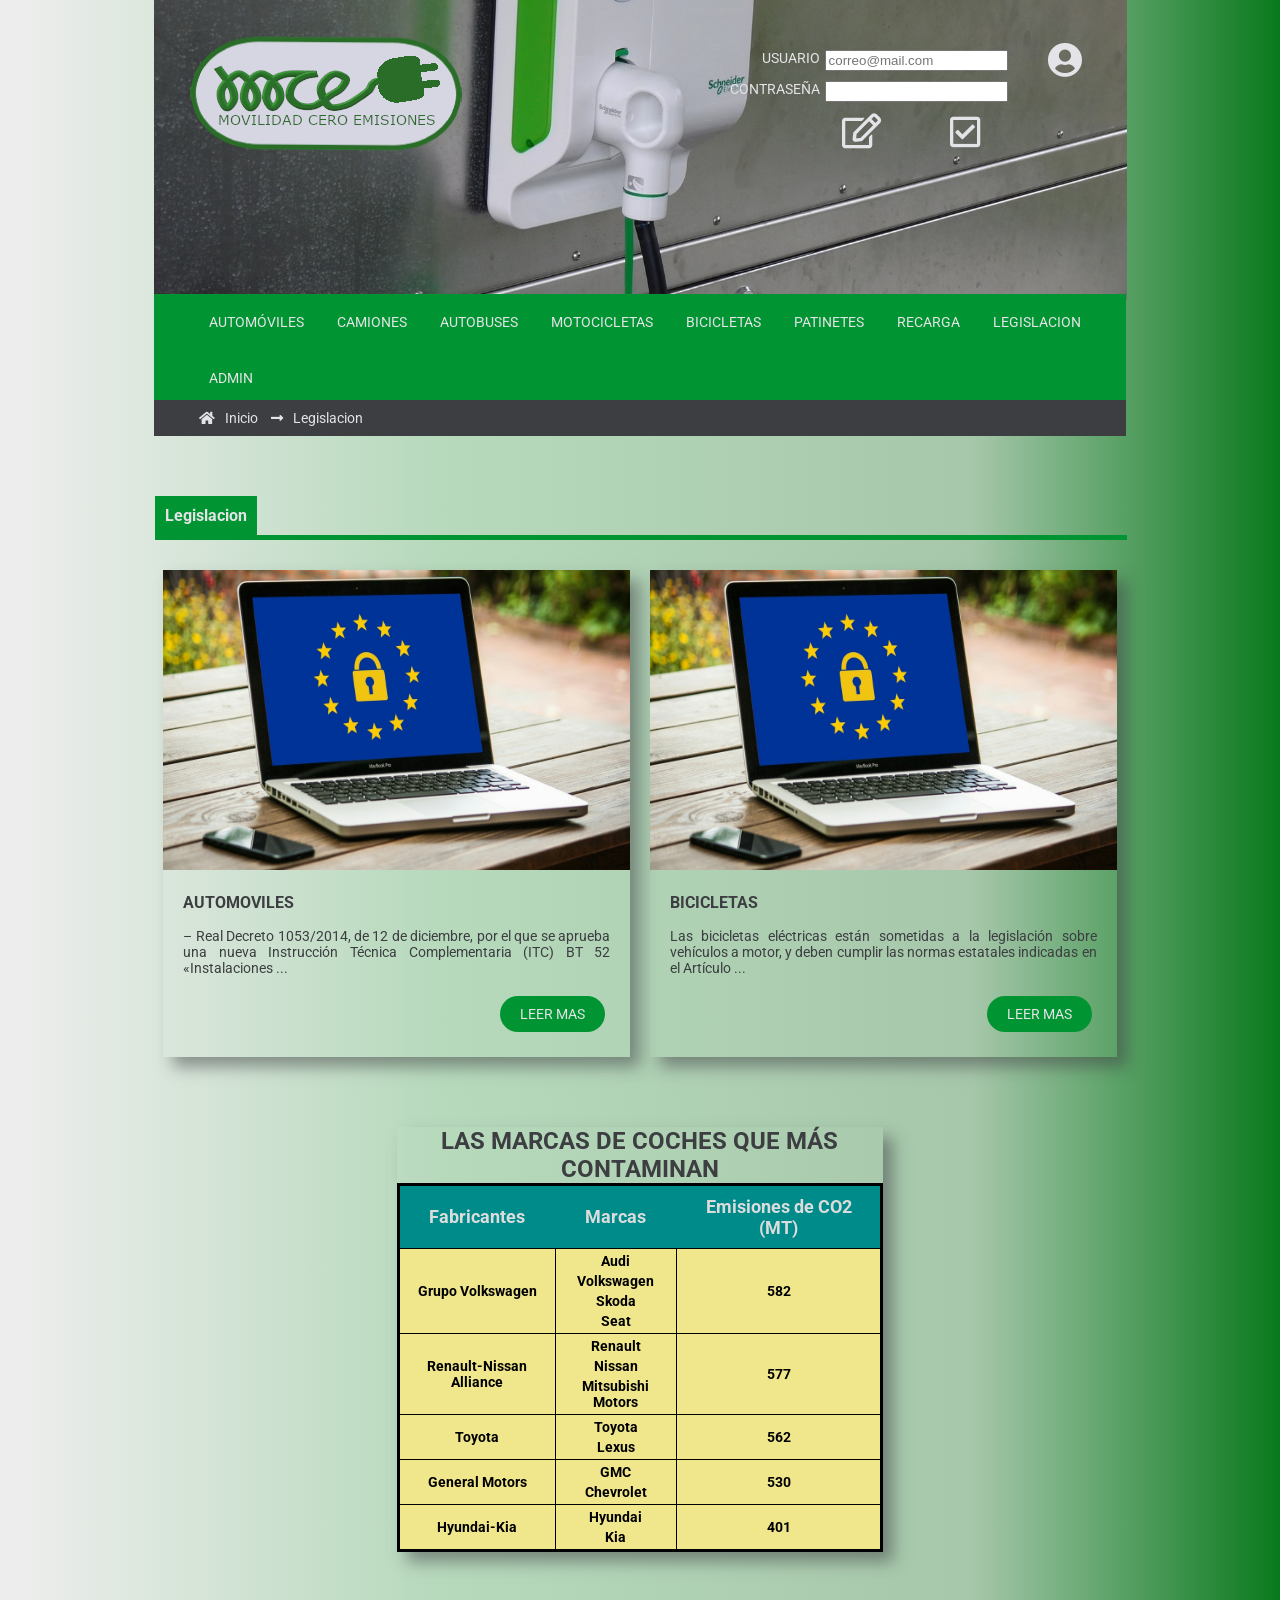
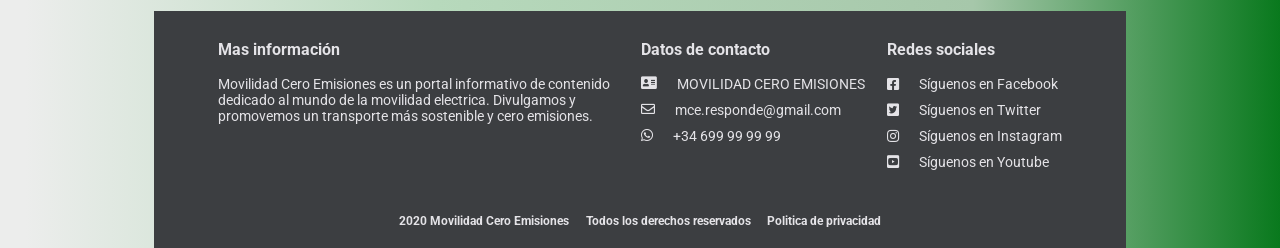
<file: usuario/legislacion.html>
<!DOCTYPE html>
<html lang="es">

<head>
    <meta charset="utf-8">
    <meta name="author" content="Oscar Rodriguez Sedes,Jorge Sardiña Liste">
    <meta name="description"
        content="Movilidad Cero Emisiones es un portal informativo de contenido dedicado al mundo de la movilidad electrica">
    <meta name="keywords"
        content="electrico,coche,automovil,motocileta,moto,bicicleta,patinete,sostenible,energia,renovable,verde,cambio,climatico,cero,emisiones">
    <title>MCE - Movilidad Cero Emisiones</title>
    <link rel="stylesheet" type="text/css" href="../estilos/principal.css">
    <link rel="stylesheet" type="text/css" href="../estilos/imprimir.css" media="print">
    <link rel='stylesheet' type='text/css' href='http://fonts.googleapis.com/css?family=Roboto:300'>
    <link rel="stylesheet" href="https://use.fontawesome.com/releases/v5.6.3/css/all.css"
        integrity="sha384-UHRtZLI+pbxtHCWp1t77Bi1L4ZtiqrqD80Kn4Z8NTSRyMA2Fd33n5dQ8lWUE00s/" crossorigin="anonymous">
</head>

<body>
    <header>
        <a href="../index.html">
            <img class="logo_cabecera" src="../imagenes/logotipo.png" alt="logotipo MCE">
        </a>
        <button class="visible login" id="login"><i class="fas fa-user-circle"></i></button>
        <div class="formulario">
            <form id="formulario" class="oculto" action="" method="post">
                <label>Usuario</label>
                <input class="campos" type="email" id="usuario" placeholder="correo@mail.com" required>
                <label>Contraseña</label>
                <input class="campos" type="password" id="pass" required>
                <button class="boton" type="submit" title="Login">
                    <i class="far fa-check-square"></i>
                </button>
                <a class="boton" title="Registro" href="../usuario/registro.html">
                    <i class="far fa-edit"></i>
                </a>
            </form>
    </header>
    <nav>
        <div class="nav_principal">
            <ul>
                <li>
                    <a href="autos.html">AUTOMÓVILES</a>
                </li>
                <li>
                    <a href="camiones.html">CAMIONES </a>
                </li>
                <li>
                    <a href="buses.html">AUTOBUSES</a>
                </li>
                <li>
                    <a href="motos.html">MOTOCICLETAS</a>
                </li>
                <li>
                    <a href="bicis.html">BICICLETAS</a>
                </li>
                <li>
                    <a href="patinetes.html">PATINETES</a>
                </li>
                <li>
                    <a href="recarga.html">RECARGA</a>
                </li>
                <li>
                    <a href="legislacion.html">LEGISLACION</a>
                </li>
                <li>
                    <a href="admin_crear.html">ADMIN</a>
                </li>
            </ul>
        </div>
        <div class="nav_secundaria">
            <ul>
                <li>
                    <i class="fas fa-home"></i><a href="../index.html">Inicio</a>
                </li>
                <li>
                    <i class="fas fa-long-arrow-alt-right"></i><a href="legislacion.html">Legislacion</a>
                </li>
            </ul>
        </div>
    </nav>

    <main>
        <div class="destacados">
            <div class="rectangulo">
                <h3>Legislacion</h3>
            </div>
        </div>
        <section class="legislacion1">
            <article>
                <img src="../imagenes/legislacion/legislacion.jpg" alt="No se puede acceder a la fuente">
                <div class="textos">
                    <h3>AUTOMOVILES</h3>
                    <p>– Real Decreto 1053/2014, de 12 de diciembre, por el que se aprueba una nueva Instrucción Técnica
                        Complementaria (ITC) BT 52 «Instalaciones ...
                    </p>
                </div>
                <div class="leer">
                    <a href="../usuario/articulos/automoviles.html">LEER MAS</a>
                </div>
            </article>

            <article>
                <img src="../imagenes/legislacion/legislacion.jpg" alt="No se puede acceder a la fuente">
                <div class="textos">
                    <h3>BICICLETAS</h3>
                    <p>Las bicicletas eléctricas están sometidas a la legislación sobre vehículos a motor, y deben
                        cumplir las normas estatales indicadas en el Artículo ...
                    </p>
                </div>
                <div class="leer">
                    <a href="../usuario/articulos/bicicletas.html">LEER MAS</a>
                </div>
            </article>
        </section>

        <section class="legislacion2">
            <article>
                <table id="fabricantes">
                    <caption>Las marcas de coches que más contaminan</caption>
                    <tr>
                        <th>Fabricantes</th>
                        <th>Marcas</th>
                        <th>Emisiones de CO2 (MT)</th>
                    <tr>
                        <td>Grupo Volkswagen</td>
                        <td>
                        <table class="fabr">
                            <tr>
                                <td>Audi</td>                            
                            </tr>
                            <tr>
                                <td>Volkswagen</td>                            
                            </tr>
                            <tr>
                                <td>Skoda</td>                            
                            </tr>
                            <tr>
                                <td>Seat</td>                            
                            </tr>
                        </table>
                        </td>
                        <td>582</td>
                    </tr>
                    <tr>
                        <td>Renault-Nissan Alliance</td>
                        <td>
                            <table class="fabr">
                                <tr>
                                    <td>Renault</td>                            
                                </tr>
                                <tr>
                                    <td>Nissan</td>                            
                                </tr>
                                <tr>
                                    <td>Mitsubishi Motors</td>                            
                                </tr>
                            </table>
                        </td>
                        <td>577</td>
                    </tr>
                    <tr>
                        <td>Toyota</td>
                        <td>
                            <table class="fabr">
                                <tr>
                                    <td>Toyota</td>                            
                                </tr>
                                <tr>
                                    <td>Lexus</td>                            
                                </tr>
                            </table>
                        </td>
                        <td>562</td>
                    </tr>
                    <tr>
                        <td>General Motors</td>
                        <td>
                            <table class="fabr">
                                <tr>
                                    <td>GMC</td>                            
                                </tr>
                                <tr>
                                    <td>Chevrolet</td>                            
                                </tr>
                            </table>
                        </td>
                        <td>530</td>
                    </tr>
                    <tr>
                        <td>Hyundai-Kia</td>
                        <td>
                            <table class="fabr">
                                <tr>
                                    <td>Hyundai</td>                            
                                </tr>
                                <tr>
                                    <td>Kia</td>                            
                                </tr>
                            </table>
                        </td>
                        <td>401</td>
                    </tr>                    
                </table>
            </article>
        </section>

    </main>
    <footer>
        <div class="footer_superior">
            <div class="columna1">
                <h3>Mas información</h3>
                <p>
                    Movilidad Cero Emisiones es un portal informativo de contenido dedicado al mundo de la movilidad
                    electrica. Divulgamos y promovemos un transporte más sostenible y cero emisiones.
                </p>
            </div>
            <div class="columna2">
                <h3>Datos de contacto</h3>
                <div class="info">
                    <i class="fas fa-address-card"></i>
                    <label for="direccion">MOVILIDAD CERO EMISIONES</label>
                </div>
                <div class="info">
                    <i class="far fa-envelope"></i>
                    <label for="correo">mce.responde@gmail.com</label>
                </div>
                <div class="info">
                    <i class="fab fa-whatsapp"></i>
                    <label for="telefono">+34 699 99 99 99</label>
                </div>
            </div>
            <div class="columna3">
                <h3>Redes sociales</h3>
                <div class="social">
                    <a href="http:\\www.facebook.com" target="_blank"><i class="fab fa-facebook-square"></i>Síguenos en
                        Facebook</a>
                </div>
                <div class="social">
                    <a href="http:\\www.twitter.com" target="_blank"><i class="fab fa-twitter-square"></i>Síguenos en
                        Twitter</a>
                </div>
                <div class="social">
                    <a href="http:\\www.instagram.com" target="_blank"><i class="fab fa-instagram"></i>Síguenos en
                        Instagram</a>
                </div>
                <div class="social">
                    <a href="http:\\www.youtube.com" target="_blank"><i class="fab fa-youtube-square"></i>Síguenos en
                        Youtube</a>
                </div>
            </div>
        </div>
        <div class="footer_inferior">
            <div>
                <h5>2020 Movilidad Cero Emisiones</h5>
            </div>
            <div>
                <h5>Todos los derechos reservados</h5>
            </div>
            <div>
                <h5><a href="../usuario/politica.html">Politica de privacidad</a></h5>
            </div>
        </div>
    </footer>
</body>

</html>
</file>
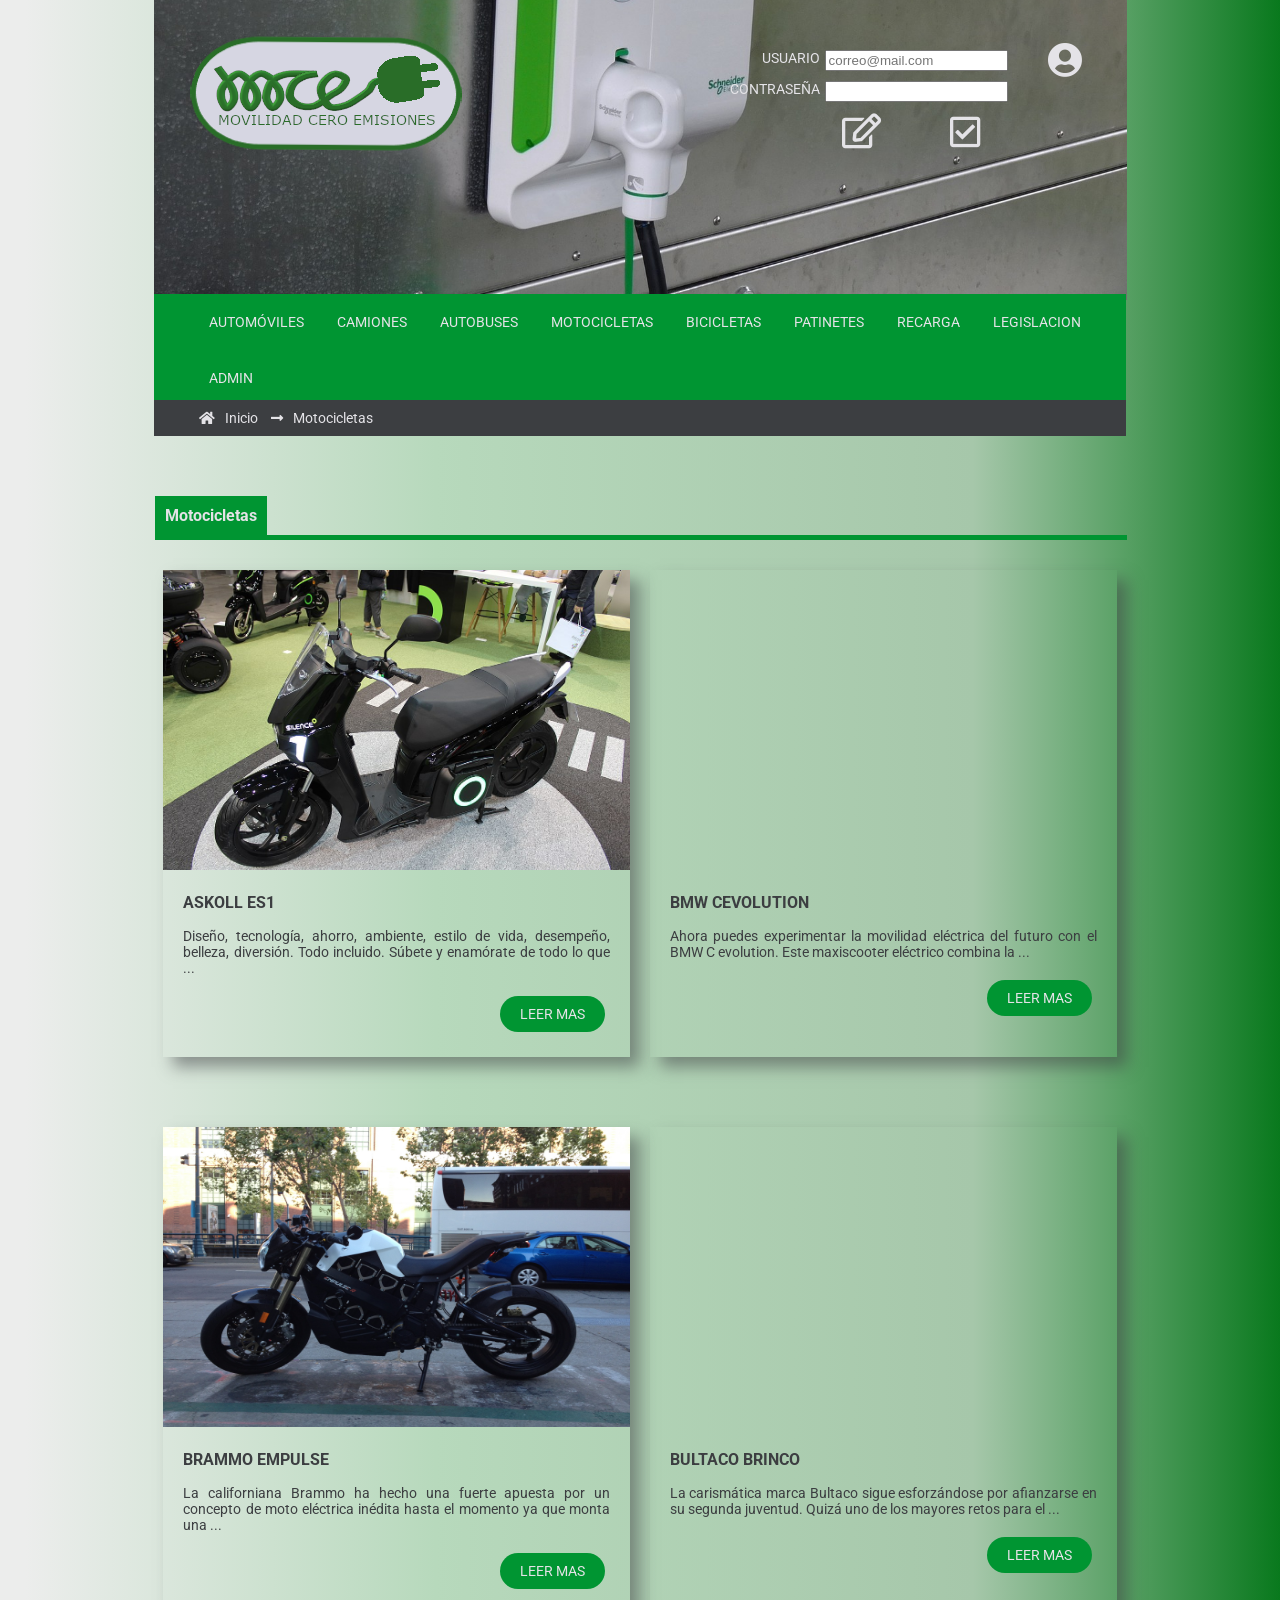
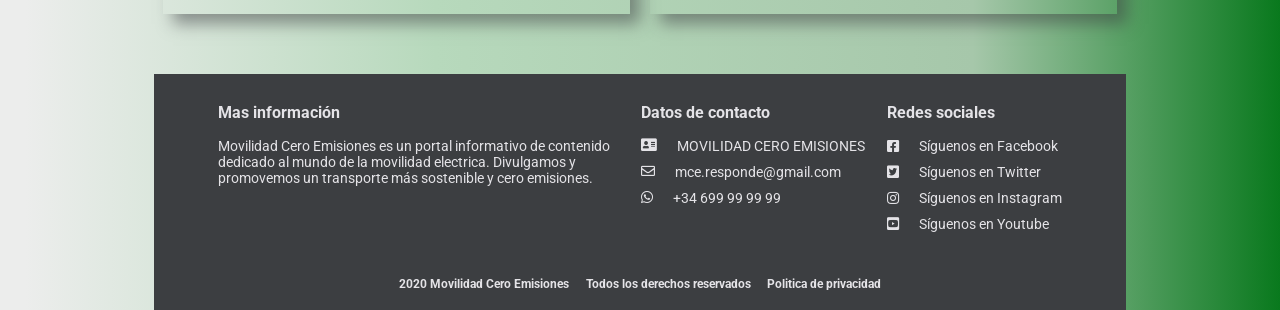
<file: usuario/motos.html>
<!DOCTYPE html>
<html lang="es">

<head>
    <meta charset="utf-8">
    <meta name="author" content="Oscar Rodriguez Sedes,Jorge Sardiña Liste">
    <meta name="description" content="Movilidad Cero Emisiones es un portal informativo de contenido dedicado al mundo de la movilidad electrica">
    <meta name="keywords" content="electrico,coche,automovil,motocileta,moto,bicicleta,patinete,sostenible,energia,renovable,verde,cambio,climatico,cero,emisiones">
    <title>MCE - Movilidad Cero Emisiones</title>
    <link rel="stylesheet" type="text/css" href="../estilos/principal.css">
    <link rel="stylesheet" type="text/css" href="../estilos/imprimir.css" media="print">
    <link rel='stylesheet' type='text/css' href='http://fonts.googleapis.com/css?family=Roboto:300'>
    <link rel="stylesheet" href="https://use.fontawesome.com/releases/v5.6.3/css/all.css" integrity="sha384-UHRtZLI+pbxtHCWp1t77Bi1L4ZtiqrqD80Kn4Z8NTSRyMA2Fd33n5dQ8lWUE00s/" crossorigin="anonymous">
</head>

<body>
    <header>
        <a href="../index.html">
            <img class="logo_cabecera" src="../imagenes/logotipo.png" alt="logotipo MCE">
        </a>
        <button class="visible login" id="login"><i
                class="fas fa-user-circle"></i></button>
        <div class="formulario">
            <form id="formulario" class="oculto" action="" method="post">
                <label>Usuario</label>
                <input class="campos" type="email" id="usuario" placeholder="correo@mail.com" required>
                <label>Contraseña</label>
                <input class="campos" type="password" id="pass" required>
                <button class="boton" type="submit" title="Login">
                    <i class="far fa-check-square"></i>
                </button>
                <a class="boton" title="Registro" href="../usuario/registro.html">
                    <i class="far fa-edit"></i>
                </a>
            </form>
    </header>
    <nav>
        <div class="nav_principal">
            <ul>
                <li>
                    <a href="autos.html">AUTOMÓVILES</a>
                </li>
                <li>
                    <a href="camiones.html">CAMIONES </a>
                </li>
                <li>
                    <a href="buses.html">AUTOBUSES</a>
                </li>
                <li>
                    <a href="motos.html">MOTOCICLETAS</a>
                </li>
                <li>
                    <a href="bicis.html">BICICLETAS</a>
                </li>
                <li>
                    <a href="patinetes.html">PATINETES</a>
                </li>
                <li>
                    <a href="recarga.html">RECARGA</a>
                </li>
                <li>
                    <a href="legislacion.html">LEGISLACION</a>
                </li>
                <li>
                    <a href="admin_crear.html">ADMIN</a>
                </li>
            </ul>
        </div>
        <div class="nav_secundaria">
            <ul>
                <li>
                    <i class="fas fa-home"></i><a href="../index.html">Inicio</a>
                </li>
                <li>
                    <i class="fas fa-long-arrow-alt-right"></i><a href="motos.html">Motocicletas</a>
                </li>
            </ul>
        </div>
    </nav>

    <main>
        <div class="destacados">
            <div class="rectangulo">
                <h3>Motocicletas</h3>
            </div>
        </div>
        <section class="motos1">
            <article>
                <img src="../imagenes/motos/askoll_es1.jpg" alt="No se puede acceder a la fuente">
                <div class="textos">
                    <h3>ASKOLL ES1</h3>
                    <p>Diseño, tecnología, ahorro, ambiente, estilo de vida, desempeño, belleza, diversión. Todo incluido. Súbete y enamórate de todo lo que ...
                    </p>
                </div>
                <div class="leer">
                    <a href="../usuario/articulos/motos/askoll_es1.html">LEER MAS</a>
                </div>
            </article>

            <article>
                <iframe src="https://www.youtube.com/embed/A2f89KmweEg" frameborder="0" allow="accelerometer; autoplay; encrypted-media; gyroscope; picture-in-picture" allowfullscreen></iframe>
                <div class="textos">
                    <h3>BMW CEVOLUTION</h3>
                    <p>Ahora puedes experimentar la movilidad eléctrica del futuro con el BMW C evolution. Este maxiscooter eléctrico combina la ...
                    </p>
                </div>
                <div class="leer">
                    <a href="../usuario/articulos/motos/bmw_cevolution.html">LEER MAS</a>
                </div>
            </article>
        </section>

        <section class="motos2">
            <article>
                <img src="../imagenes/motos/brammo_empulse.jpg" alt="No se puede acceder a la fuente">
                <div class="textos">
                    <h3>BRAMMO EMPULSE</h3>
                    <p>La californiana Brammo ha hecho una fuerte apuesta por un concepto de moto eléctrica inédita hasta el momento ya que monta una ...
                    </p>
                </div>
                <div class="leer">
                    <a href="../usuario/articulos/motos/brammo_empulse.html">LEER MAS</a>
                </div>
            </article>

            <article>
                <iframe src="https://www.youtube.com/embed/FcF83mOQIyM" frameborder="0" allow="accelerometer; autoplay; encrypted-media; gyroscope; picture-in-picture" allowfullscreen></iframe>
                <div class="textos">
                    <h3>BULTACO BRINCO</h3>
                    <p>La carismática marca Bultaco sigue esforzándose por afianzarse en su segunda juventud. Quizá uno de los mayores retos para el ...
                    </p>
                </div>
                <div class="leer">
                    <a href="../usuario/articulos/motos/bultaco_brinco.html">LEER MAS</a>
                </div>
            </article>
        </section>

    </main>
    <footer>
        <div class="footer_superior">
            <div class="columna1">
                <h3>Mas información</h3>
                <p>
                    Movilidad Cero Emisiones es un portal informativo de contenido dedicado al mundo de la movilidad electrica. Divulgamos y promovemos un transporte más sostenible y cero emisiones.
                </p>
            </div>
            <div class="columna2">
                <h3>Datos de contacto</h3>
                <div class="info">
                    <i class="fas fa-address-card"></i>
                    <label for="direccion">MOVILIDAD CERO EMISIONES</label>
                </div>
                <div class="info">
                    <i class="far fa-envelope"></i>
                    <label for="correo">mce.responde@gmail.com</label>
                </div>
                <div class="info">
                    <i class="fab fa-whatsapp"></i>
                    <label for="telefono">+34 699 99 99 99</label>
                </div>
            </div>
            <div class="columna3">
                <h3>Redes sociales</h3>
                <div class="social">
                    <a href="http:\\www.facebook.com" target="_blank"><i class="fab fa-facebook-square"></i>Síguenos en
                        Facebook</a>
                </div>
                <div class="social">
                    <a href="http:\\www.twitter.com" target="_blank"><i class="fab fa-twitter-square"></i>Síguenos en
                        Twitter</a>
                </div>
                <div class="social">
                    <a href="http:\\www.instagram.com" target="_blank"><i class="fab fa-instagram"></i>Síguenos en
                        Instagram</a>
                </div>
                <div class="social">
                    <a href="http:\\www.youtube.com" target="_blank"><i class="fab fa-youtube-square"></i>Síguenos en
                        Youtube</a>
                </div>
            </div>
        </div>
        <div class="footer_inferior">
            <div>
                <h5>2020 Movilidad Cero Emisiones</h5>
            </div>
            <div>
                <h5>Todos los derechos reservados</h5>
            </div>
            <div>
                <h5><a href="../usuario/politica.html">Politica de privacidad</a></h5>
            </div>
        </div>
    </footer>
</body>

</html>
</file>
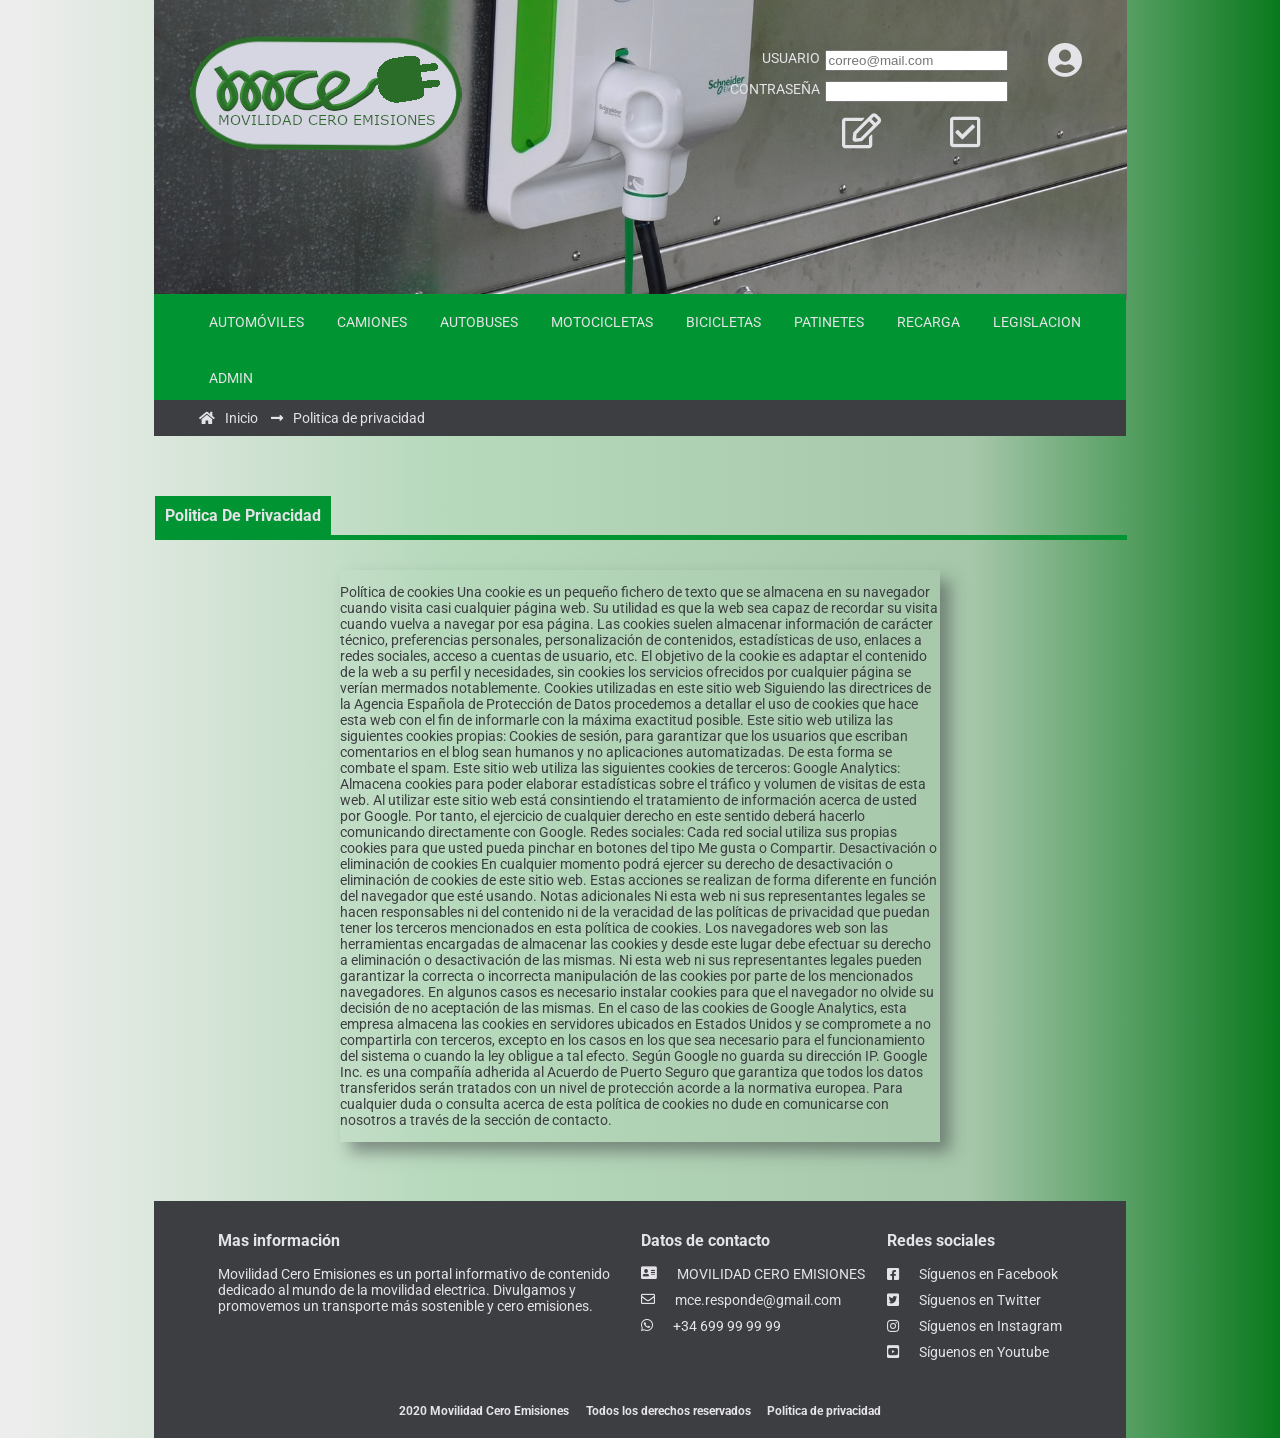
<file: usuario/politica.html>
<!DOCTYPE html>
<html lang="es">

<head>
    <meta charset="utf-8">
    <meta name="author" content="Oscar Rodriguez Sedes,Jorge Sardiña Liste">
    <meta name="description" content="Movilidad Cero Emisiones es un portal informativo de contenido dedicado al mundo de la movilidad electrica">
    <meta name="keywords" content="electrico,coche,automovil,motocileta,moto,bicicleta,patinete,sostenible,energia,renovable,verde,cambio,climatico,cero,emisiones">
    <title>MCE - Movilidad Cero Emisiones</title>
    <link rel="stylesheet" type="text/css" href="../estilos/principal.css">
    <link rel="stylesheet" type="text/css" href="../estilos/imprimir.css" media="print">
    <link rel='stylesheet' type='text/css' href='http://fonts.googleapis.com/css?family=Roboto:300'>
    <link rel="stylesheet" href="https://use.fontawesome.com/releases/v5.6.3/css/all.css" integrity="sha384-UHRtZLI+pbxtHCWp1t77Bi1L4ZtiqrqD80Kn4Z8NTSRyMA2Fd33n5dQ8lWUE00s/" crossorigin="anonymous">
</head>

<body>
    <header>
        <a href="../index.html">
            <img class="logo_cabecera" src="../imagenes/logotipo.png" alt="logotipo MCE">
        </a>
        <button class="visible login" id="login"><i class="fas fa-user-circle"></i></button>
        <div class="formulario">
            <form id="formulario" class="oculto" action="" method="post">
                <label>Usuario</label>
                <input class="campos" type="email" id="usuario" placeholder="correo@mail.com" required>
                <label>Contraseña</label>
                <input class="campos" type="password" id="pass" required>
                <button class="boton" type="submit" title="Login">
        <i class="far fa-check-square"></i>
      </button>
                <a class="boton" title="Registro" href="../usuario/registro.html">
                    <i class="far fa-edit"></i>
                </a>
            </form>
    </header>
    <nav>
        <div class="nav_principal">
            <ul>
                <li>
                    <a href="autos.html">AUTOMÓVILES</a>
                </li>
                <li>
                    <a href="camiones.html">CAMIONES </a>
                </li>
                <li>
                    <a href="buses.html">AUTOBUSES</a>
                </li>
                <li>
                    <a href="motos.html">MOTOCICLETAS</a>
                </li>
                <li>
                    <a href="bicis.html">BICICLETAS</a>
                </li>
                <li>
                    <a href="patinetes.html">PATINETES</a>
                </li>
                <li>
                    <a href="recarga.html">RECARGA</a>
                </li>
                <li>
                    <a href="legislacion.html">LEGISLACION</a>
                </li>
                <li>
                    <a href="admin_crear.html">ADMIN</a>
                </li>
            </ul>
        </div>
        <div class="nav_secundaria">
            <ul>
                <li>
                    <i class="fas fa-home"></i><a href="../index.html">Inicio</a>
                </li>
                <li>
                    <i class="fas fa-long-arrow-alt-right"></i><a href="politica.html">Politica de privacidad</a>
                </li>
            </ul>
        </div>
    </nav>

    <main>
        <div class="destacados">
            <div class="rectangulo">
                <h3>Politica de privacidad</h3>
            </div>
        </div>
        <section class="politica">
            <article style="width:100%;max-width: 600px;">
                <p>
                    Política de cookies Una cookie es un pequeño fichero de texto que se almacena en su navegador cuando visita casi cualquier página web. Su utilidad es que la web sea capaz de recordar su visita cuando vuelva a navegar por esa página. Las cookies suelen
                    almacenar información de carácter técnico, preferencias personales, personalización de contenidos, estadísticas de uso, enlaces a redes sociales, acceso a cuentas de usuario, etc. El objetivo de la cookie es adaptar el contenido de
                    la web a su perfil y necesidades, sin cookies los servicios ofrecidos por cualquier página se verían mermados notablemente. Cookies utilizadas en este sitio web Siguiendo las directrices de la Agencia Española de Protección de Datos
                    procedemos a detallar el uso de cookies que hace esta web con el fin de informarle con la máxima exactitud posible. Este sitio web utiliza las siguientes cookies propias: Cookies de sesión, para garantizar que los usuarios que escriban
                    comentarios en el blog sean humanos y no aplicaciones automatizadas. De esta forma se combate el spam. Este sitio web utiliza las siguientes cookies de terceros: Google Analytics: Almacena cookies para poder elaborar estadísticas sobre
                    el tráfico y volumen de visitas de esta web. Al utilizar este sitio web está consintiendo el tratamiento de información acerca de usted por Google. Por tanto, el ejercicio de cualquier derecho en este sentido deberá hacerlo comunicando
                    directamente con Google. Redes sociales: Cada red social utiliza sus propias cookies para que usted pueda pinchar en botones del tipo Me gusta o Compartir. Desactivación o eliminación de cookies En cualquier momento podrá ejercer su
                    derecho de desactivación o eliminación de cookies de este sitio web. Estas acciones se realizan de forma diferente en función del navegador que esté usando. Notas adicionales Ni esta web ni sus representantes legales se hacen responsables
                    ni del contenido ni de la veracidad de las políticas de privacidad que puedan tener los terceros mencionados en esta política de cookies. Los navegadores web son las herramientas encargadas de almacenar las cookies y desde este lugar
                    debe efectuar su derecho a eliminación o desactivación de las mismas. Ni esta web ni sus representantes legales pueden garantizar la correcta o incorrecta manipulación de las cookies por parte de los mencionados navegadores. En algunos
                    casos es necesario instalar cookies para que el navegador no olvide su decisión de no aceptación de las mismas. En el caso de las cookies de Google Analytics, esta empresa almacena las cookies en servidores ubicados en Estados Unidos
                    y se compromete a no compartirla con terceros, excepto en los casos en los que sea necesario para el funcionamiento del sistema o cuando la ley obligue a tal efecto. Según Google no guarda su dirección IP. Google Inc. es una compañía
                    adherida al Acuerdo de Puerto Seguro que garantiza que todos los datos transferidos serán tratados con un nivel de protección acorde a la normativa europea. Para cualquier duda o consulta acerca de esta política de cookies no dude
                    en comunicarse con nosotros a través de la sección de contacto.
                </p>
            </article>
        </section>

    </main>
    <footer>
        <div class="footer_superior">
            <div class="columna1">
                <h3>Mas información</h3>
                <p>
                    Movilidad Cero Emisiones es un portal informativo de contenido dedicado al mundo de la movilidad electrica. Divulgamos y promovemos un transporte más sostenible y cero emisiones.
                </p>
            </div>
            <div class="columna2">
                <h3>Datos de contacto</h3>
                <div class="info">
                    <i class="fas fa-address-card"></i>
                    <label for="direccion">MOVILIDAD CERO EMISIONES</label>
                </div>
                <div class="info">
                    <i class="far fa-envelope"></i>
                    <label for="correo">mce.responde@gmail.com</label>
                </div>
                <div class="info">
                    <i class="fab fa-whatsapp"></i>
                    <label for="telefono">+34 699 99 99 99</label>
                </div>
            </div>
            <div class="columna3">
                <h3>Redes sociales</h3>
                <div class="social">
                    <a href="http:\\www.facebook.com" target="_blank"><i class="fab fa-facebook-square"></i>Síguenos en Facebook</a>
                </div>
                <div class="social">
                    <a href="http:\\www.twitter.com" target="_blank"><i class="fab fa-twitter-square"></i>Síguenos en Twitter</a>
                </div>
                <div class="social">
                    <a href="http:\\www.instagram.com" target="_blank"><i class="fab fa-instagram"></i>Síguenos en Instagram</a>
                </div>
                <div class="social">
                    <a href="http:\\www.youtube.com" target="_blank"><i class="fab fa-youtube-square"></i>Síguenos en Youtube</a>
                </div>
            </div>
        </div>
        <div class="footer_inferior">
            <div>
                <h5>2020 Movilidad Cero Emisiones</h5>
            </div>
            <div>
                <h5>Todos los derechos reservados</h5>
            </div>
            <div>
                <h5><a href="../usuario/politica.html">Politica de privacidad</a></h5>
            </div>
        </div>
    </footer>
</body>

</html>
</file>
<file: estilos/principal.css>
body {
    font-family: Roboto, sans-serif;
    font-size: 14px;
    color: #E4E3E7;
    background: rgb(236,237,236);
    background: linear-gradient(90deg, rgba(236,237,236,1) 2%, rgba(183,217,188,1) 34%, rgba(166,199,170,1) 76%, rgba(54,143,70,1) 93%, rgba(9,121,29,1) 100%, rgba(0,212,255,1) 100%);
    margin:0;
}


/******************** CABECERA ***********************/

header {
    text-transform: uppercase;
    height: 250px;
    width: 100%;
    background-image: url("../imagenes/portada.jpg");
    background-position: center;
    background-size: 76%;
    background-repeat: no-repeat;
    padding-top: 50px;
}

.logo_cabecera {
    position: absolute;
    width: auto;
    height: auto;
    top: 25px;
    left: 12%;
}

.titulo_cabecera {
    position: absolute;
    width: 200px;
    top: 20px;
    left: 15%;
}

.subtitulo_cabecera {
    position: absolute;
    width: 250px;
    top: 200px;
    left: 20%;
}

.login {
    background: none;
    border: none;
    position: absolute;
    top: 40px;
    right: 15%;
    color: #E4E3E7;
    outline: none;
    font-size: 35px;
}

.login:hover {
    color: #009532;
    outline: none;
    transition: all 0.3s;
    cursor: pointer;
}

.login:active {
    color: #E4E3E7;
    outline: none;
    transition: all 0.3s;
    font-weight: bolder;
}

.formulario {
    display: block;
    position: absolute;
    width: 350px;
    top: 50px;
    right: 18%;
}

#formulario>label {
    float: left;
    width: 120px;
    padding-right: 5px;
    text-align: right;
}

.campos {
    display: inline-block;
    position: relative;
    text-align: left;
    width: 175px;
    margin-bottom: 10px;
}

.boton {
    float: right;
    margin-right: 18%;
    font-size: 35px;
    background: none;
    border: none;
    color: #E4E3E7;
    outline: none;
}

.boton:hover {
    color: #009532;
    outline: none;
    transition: all 0.3s;
    cursor: pointer;
}

.boton:active {
    color: #E4E3E7;
    outline: none;
}


/******************* BARRAS NAVEGACION ****************/

.nav_principal {
    text-align: left;
    width: 76%;
    margin: -20px auto auto auto;
    background-color: #009532;
}

.nav_principal li {
    display: inline-block;
    padding: 20px 15px 20px 15px;
    margin: auto;
}

.nav_secundaria {
    text-align: left;
    width: 76%;
    margin: -20px auto 60px auto;
    background-color: #3C3E41;
}

.nav_secundaria li {
    display: inline-block;
    padding: 10px 5px 10px 5px;
}

.nav_secundaria i {
    margin-right: 10px;
}

a {
    text-decoration: none;
    color: #E4E3E7;
    cursor: pointer;
}

.nav_principal li:hover {
    background-color: #3C3E41;
    transition: all 0.3s;
}

.nav_secundaria a:hover {
    color: #009532;
    transition: all 0.3s;
}


/********************* CENTRO *******************/

main {
    display: block;
    width: 76%;
    margin: auto;
    color: #3C3E41;
}

main a:hover {
    color: #3C3E41;
    transition: all 0.3s;
}

.registro {
    text-align: center;
}

fieldset {
    width: 40%;
    margin: auto;
}

fieldset label {
    display: inline-block;
    width: 150px;
    text-align: right;
    margin-right: 10px;
    text-transform: capitalize;
}

fieldset input,
select {
    width: 250px;
    text-align: center;
    margin-top: 10px;
    border-width: 2px;
    padding: 5px;
    font-size: 13px;
    border-style: solid;
    border-color: #72c2a2;
    background-color: #a3d1c8;
    color: #0d0c0d;
    box-shadow: inset 2px -5px 8px 0px rgba(42,42,42,.72);
    font-weight: bold;
    font-style: none;
    font-family: sans-serif;
}

fieldset .radioB {
    display: inline-block;
    width: 250px;
    text-align: center;
    margin-top: 10px;
}

fieldset input[type=radio],
fieldset input[type=checkbox] {
    display: inline-block;
    width: auto;
    margin-right: 10px;
}


.boton-registro {
    margin: 10% 15% 5% 15%;
    font-size: 35px;
    background: none;
    border: none;
    color: #3C3E41;
    outline: none;
}

.boton-registro:hover {
    color: #009532;
    outline: none;
    transition: all 0.3s;
    cursor: pointer;
}

.boton-registro:active {
    color: #3C3E41;
    outline: none;
}

.rectangulo {
    text-transform: capitalize;
    position: relative;
    bottom: 0px;
    width: fit-content;
    background-color: #009532;
    color: #E4E3E7;
    height: fit-content;
    padding: 10px;
}

.rectangulo h3 {
    margin: 0px;
}

section {
    width: 100%;
    margin-bottom: 50px;
    display: flex;
    justify-content: space-around;
}

#seccionModelo {
    display: block;
}

article {
    width: 50%;
    margin: 1%;
    -webkit-box-shadow: 10px 10px 15px 0px rgba(60, 62, 65, 0.5);
    -moz-box-shadow: 10px 10px 15px 0px rgba(60, 62, 65, 0.5);
    box-shadow: 10px 10px 15px 0px rgba(60, 62, 65, 0.5);
}

#articuloModelo {
    width: 90%;
    max-width: 800px;
    margin: auto;
}

img,iframe {
    width: 100%;
    height: 300px;
    margin: auto;
}

#imgModelo {
    height: auto;
}

#foto {
    position: absolute;
    right: 15%;
    top: 60%;
    width: 250px;
    height: auto;
    z-index: 1;
}

.textos {
    text-align: justify;
    margin: 20px;
}

textarea {
    margin-top: 25px;
    width: 75%;
    height: 200px;
    border-width: 2px;
    padding: 5px;
    font-size: 13px;
    border-style: solid;
    border-color: #72c2a2;
    background-color: #a3d1c8;
    color: #0d0c0d;
    box-shadow: inset 2px -5px 8px 0px rgba(42,42,42,.72);
    font-weight: bold;
    font-style: none;
    font-family: sans-serif;
}

.video {
    width: 800px;
    height: auto;
    text-align: center;
    padding-bottom: 50px;
}

.error {
    color: red;
    font-size: 14px;
    display: inline-block;
}

.leer {
    float: right;
    width: fit-content;
    background-color: #009532;
    color: #E4E3E7;
    height: fit-content;
    padding: 10px 20px 10px 20px;
    margin: 0px 25px 25px 0px;
    border-radius: 50px;
}


/**************** PANEL LATERAL ****************/

aside {
    float: right;
    width: 25%;
    text-align: right;
}

.anuncios {
    border-bottom: 5px solid #009532;
}

.destacados {
    position: relative;
    width: 100%;
    border-bottom: 5px solid #009532;
    margin: 0px 1px 20px 1px;
}


/********************** PIE DE PAGINA *********************/

footer {
    margin: 0px 12% 0% 12%;
    background-color: #3C3E41;
    padding: 1% 5% 0% 5%;
}

footer a:hover {
    color: #009532;
    transition: all 0.3s;
}

.footer_superior {
    width: 100%;
    display: flex;
    justify-content: space-between;
}

.columna1 {
    max-width: 400px;
    text-align: left;
}

.info {
    display: flex;
    margin-top: 10px;
}

.columna2 {
    max-width: 400px;
    text-align: left;
}

.info label {
    margin-left: 20px;
}

.social {
    display: flex;
    margin-top: 10px;
}

.social a i {
    margin-right: 20px;
}

.footer_inferior {
    width: 100%;
    margin-top: 25px;
    display: flex;
    justify-content: center;
}

.footer_inferior div {
    display: inline-flex;
    margin: 0% 1% 0% 1%;
}

/************************TABLA********************/

#fabricantes {
    border-collapse: collapse;
    width: 100%;
    border: solid black 3px;
}
#fabricantes caption {
    text-transform: uppercase;
    font-size: x-large;
    font-weight: bolder;
}
#fabricantes td {
    width: fit-content;
    text-align: center;
    background-color: khaki;    
    border: solid black 1px;
    color: black;
    font-weight: bold;
}
#fabricantes th {
    width: fit-content;
    text-align: center;
    padding: 10px;
    font-size: large;
    font-weight: bold;
    color: gainsboro;
    background-color: darkcyan;
}
.fabr, .fabr *{
    width: 100%;
    border: none !important;
}
</file>
<file: estilos/imprimir.css>
body {
    font-family: Georgia, 'Times New Roman', Times, serif;
    font-size: 12px;
    color: black;
    background: white;
    margin: 0;
}


/******************** CABECERA ***********************/

header {
    text-transform: uppercase;
    height: 250px;
    width: 100%;
    background-image: url("../imagenes/portada.jpg");
    background-position: center;
    background-size: 76%;
    background-repeat: no-repeat;
    padding-top: 50px;
}

.logo_cabecera {
    position: absolute;
    width: auto;
    height: auto;
    top: 25px;
    left: 12%;
}

.titulo_cabecera {
    position: absolute;
    width: 200px;
    top: 20px;
    left: 15%;
}

.subtitulo_cabecera {
    position: absolute;
    width: 250px;
    top: 200px;
    left: 20%;
}

.login {
    background: none;
    border: none;
    position: absolute;
    top: 40px;
    right: 15%;
    color: #E4E3E7;
    outline: none;
    font-size: 35px;
}

.login:hover {
    color: #009532;
    outline: none;
    transition: all 0.3s;
    cursor: pointer;
}

.login:active {
    color: #E4E3E7;
    outline: none;
    transition: all 0.3s;
    font-weight: bolder;
}

.formulario {
    display: block;
    position: absolute;
    width: 350px;
    top: 50px;
    right: 18%;
}

#formulario>label {
    float: left;
    width: 120px;
    padding-right: 5px;
    text-align: right;
}

.campos {
    display: inline-block;
    position: relative;
    text-align: left;
    width: 175px;
    margin-bottom: 10px;
}

.boton {
    float: right;
    margin-right: 18%;
    font-size: 35px;
    background: none;
    border: none;
    color: #E4E3E7;
    outline: none;
}

.boton:hover {
    color: #009532;
    outline: none;
    transition: all 0.3s;
    cursor: pointer;
}

.boton:active {
    color: #E4E3E7;
    outline: none;
}


/******************* BARRAS NAVEGACION ****************/

.nav_principal {
    text-align: left;
    width: 76%;
    margin: -20px auto auto auto;
    background-color: #009532;
}

.nav_principal li {
    display: inline-block;
    padding: 20px 15px 20px 15px;
    margin: auto;
}

.nav_secundaria {
    text-align: left;
    width: 76%;
    margin: -20px auto 60px auto;
    background-color: #3C3E41;
}

.nav_secundaria li {
    display: inline-block;
    padding: 10px 5px 10px 5px;
}

.nav_secundaria i {
    margin-right: 10px;
}

a {
    text-decoration: none;
    color: #E4E3E7;
    cursor: pointer;
}

.nav_principal li:hover {
    background-color: #3C3E41;
    transition: all 0.3s;
}

.nav_secundaria a:hover {
    color: #009532;
    transition: all 0.3s;
}


/********************* CENTRO *******************/

main {
    display: block;
    width: 76%;
    margin: auto;
    color: #3C3E41;
}

main a:hover {
    color: #3C3E41;
    transition: all 0.3s;
}

.registro {
    width: 100%;
    display: flex;
}

fieldset {
    width: 75%;
    text-align: center;
    margin: auto;
}

fieldset label {
    text-align: right;
    display: inline-block;
    width: 100px;
    margin-right: 10px;
    text-transform: capitalize;
}

fieldset input,
fieldset select {
    display: inline-block;
    width: 250px;
    text-align: left;
    margin-top: 10px;
    border-width: 2px;
    padding: 5px;
    font-size: 13px;
    border-style: solid;
    border-color: #72c2a2;
    background-color: #a3d1c8;
    color: #0d0c0d;
    box-shadow: inset 2px -5px 8px 0px rgba(42, 42, 42, .72);
    font-weight: bold;
    font-style: none;
    font-family: sans-serif;
}

fieldset .radioB {
    display: inline-block;
    width: 250px;
    text-align: center;
    margin-top: 10px;
}

fieldset input[type=radio],
fieldset input[type=checkbox] {
    display: inline-block;
    width: auto;
    margin-right: 10px;
}

.boton-registro {
    margin: 10% 5% 5% 5%;
    font-size: 35px;
    background: none;
    border: none;
    color: #3C3E41;
    outline: none;
}

.boton-registro:hover {
    color: #009532;
    outline: none;
    transition: all 0.3s;
    cursor: pointer;
}

.boton-registro:active {
    color: #3C3E41;
    outline: none;
}

.rectangulo {
    text-transform: capitalize;
    position: relative;
    bottom: 0px;
    width: fit-content;
    background-color: #009532;
    color: #E4E3E7;
    height: fit-content;
    padding: 10px;
}

.rectangulo h3 {
    margin: 0px;
}

section {
    width: 100%;
    margin-bottom: 50px;
    display: flex;
    justify-content: space-around;
}

#seccionModelo {
    display: block;
}

article {
    width: 50%;
    margin: 1%;
    -webkit-box-shadow: 10px 10px 15px 0px rgba(60, 62, 65, 0.5);
    -moz-box-shadow: 10px 10px 15px 0px rgba(60, 62, 65, 0.5);
    box-shadow: 10px 10px 15px 0px rgba(60, 62, 65, 0.5);
}

#articuloModelo {
    width: 90%;
    max-width: 800px;
    margin: auto;
}

img,
iframe {
    width: 100%;
    height: 300px;
    margin: auto;
}

#imgModelo {
    height: auto;
}

#foto {
    position: absolute;
    right: 15%;
    top: 60%;
    width: 250px;
    height: auto;
    z-index: 1;
}

.textos {
    text-align: justify;
    margin: 20px;
}

textarea {
    text-align: left;
    margin-top: 25px;
    width: 60%;
    height: 200px;
    border-width: 2px;
    padding: 5px;
    font-size: 13px;
    border-style: solid;
    border-color: #72c2a2;
    background-color: #a3d1c8;
    color: #0d0c0d;
    box-shadow: inset 2px -5px 8px 0px rgba(42, 42, 42, .72);
    font-weight: bold;
    font-style: none;
    font-family: sans-serif;
}

.video {
    width: 800px;
    height: auto;
    text-align: center;
    padding-bottom: 50px;
}

.error {
    color: red;
    font-size: 14px;
    display: inline-block;
}

.leer {
    float: right;
    width: fit-content;
    background-color: #009532;
    color: #E4E3E7;
    height: fit-content;
    padding: 10px 20px 10px 20px;
    margin: 0px 25px 25px 0px;
    border-radius: 50px;
}


/**************** PANEL LATERAL ****************/

aside {
    float: right;
    width: 25%;
    text-align: right;
}

.anuncios {
    border-bottom: 5px solid #009532;
}

.destacados {
    position: relative;
    width: 100%;
    border-bottom: 5px solid #009532;
    margin: 0px 1px 20px 1px;
}


/********************** PIE DE PAGINA *********************/

footer {
    margin: 0px 12% 0% 12%;
    background-color: #3C3E41;
    padding: 1% 5% 0% 5%;
}

footer a:hover {
    color: #009532;
    transition: all 0.3s;
}

.footer_superior {
    width: 100%;
    display: flex;
    justify-content: space-between;
}

.columna1 {
    max-width: 400px;
    text-align: left;
}

.info {
    display: flex;
    margin-top: 10px;
}

.columna2 {
    max-width: 400px;
    text-align: left;
}

.info label {
    margin-left: 20px;
}

.social {
    display: flex;
    margin-top: 10px;
}

.social a i {
    margin-right: 20px;
}

.footer_inferior {
    width: 100%;
    margin-top: 25px;
    display: flex;
    justify-content: center;
}

.footer_inferior div {
    display: inline-flex;
    margin: 0% 1% 0% 1%;
}


/************************TABLA********************/

#fabricantes {
    border-collapse: collapse;
    width: 100%;
    border: solid black 3px;
}

#fabricantes caption {
    text-transform: uppercase;
    font-size: x-large;
    font-weight: bolder;
}

#fabricantes td {
    width: fit-content;
    text-align: center;
    background-color: khaki;
    border: solid black 1px;
    color: black;
    font-weight: bold;
}

#fabricantes th {
    width: fit-content;
    text-align: center;
    padding: 10px;
    font-size: large;
    font-weight: bold;
    color: gainsboro;
    background-color: darkcyan;
}

.fabr,
.fabr * {
    width: 100%;
    border: none !important;
}
</file>
<file: estilos/admin.css>
body {
    font-family: Roboto, sans-serif;
    font-size: 18px;
    color: #E4E3E7;
    margin: 0;
    background: rgb(236,237,236);
    background: linear-gradient(90deg, rgba(236,237,236,1) 2%, rgba(183,217,188,1) 34%, rgba(166,199,170,1) 76%, rgba(54,143,70,1) 93%, rgba(9,121,29,1) 100%, rgba(0,212,255,1) 100%);
    margin:0;
}

/********************** CABECERA *************************/

header {
    text-transform: uppercase;
    height: 250px;
    width: 100%;
    background-image: url("../imagenes/portada.jpg");
    background-position: center;
    background-size: 76%;
    background-repeat: no-repeat;
    padding-top: 50px;
}

.logo_cabecera {
    position: absolute;
    width: auto;
    height: auto;
    top: 25px;
    left: 12%;
}

.titulo_cabecera {    
    position: absolute;
    width: 200px;
    top: 20px;
    left: 15%;
}

.subtitulo_cabecera {
    position: absolute;
    width: 250px;
    top: 200px;
    left: 20%;
}

/************************ CENTRO **************************/

main {
    display: block;
    width: 76%;
    margin: auto;
    color: #3C3E41;
}

section {
    display: block;
    border: 1px solid #3C3E41;
    margin: 0px 0px 100px 25px;
    width: 50%;   
    position: absolute;
}

.registro{
    text-align: center;
}

h4{
    text-transform: capitalize;
}

.formulario {
    text-align: center;
    -webkit-box-shadow: 10px 10px 15px 0px rgba(60,62,65,0.5);
    -moz-box-shadow: 10px 10px 15px 0px rgba(60,62,65,0.5);
    box-shadow: 10px 10px 15px 0px rgba(60,62,65,0.5);
}

label{
    text-transform: capitalize;
    margin-right: 25px;
}

select{
    margin-bottom: 25px;
}

img{
    margin-bottom: 25px;
    width: 10%;
    height: auto;
}

.campos{
    display: inline-block;
    position: relative;
    text-align: left;
    width: 50%;
    margin-bottom: 25px;
}

textarea{
    margin-top: 25px;
    width: 75%;
    height: 200px;
}

table{
    width: 100%;
}

th{
    text-transform: capitalize;
}

th, td{
    text-align: center;    
}

.visible {
    visibility: visible;
    opacity: 1;
    transition: opacity 1s linear;
    z-index: 100;
}


.boton{
    margin: 25px 50px 25px 0px;
    background: none;
    border: none;
    font-size: 35px;
    color: #3C3E41;
    outline: none;
}

.boton:hover {
    color: #009532;
    outline: none;
    transition: all 0.3s;
    font-size: 40px;
}

.boton:active {
    color: #3C3E41;    
    outline: none;
    transition: all 0.3s;
    font-size: 45px;
}

/****************** BARRA DE NAVEGACION ******************/

.nav_secundaria {
    text-align: left;
    width: 76%;
    margin: -20px auto 60px auto;
    background-color: #3C3E41;
}

.nav_secundaria li {
    display: inline-block;
    padding: 10px 5px 10px 5px;
}

.nav_secundaria i {
    margin-right: 10px;
}

a {
    text-decoration: none;
    color: #E4E3E7; 
}

.nav_secundaria a:hover {
    color: #009532;
    font-weight: bold;
}

/********************* MENU LATERAL **********************/

aside {
    float: right;
    width: 25%;
    text-align: right;
}

.anuncios {
    border-bottom: 5px solid #009532;
}

.destacados {
    position: relative;
    width: 70%;
    border-bottom: 5px solid #009532;
    margin: 0px 1px 20px 1px;
}

.rectangulo {
    text-transform: capitalize;
    position: relative;
    bottom: 0px;    
    width: fit-content;
    background-color: #009532;
    color: #E4E3E7;
    height: fit-content;
    padding: 10px;    
}

.rectangulo h3 {
    margin: 0px;
}

.menu li{
    width: fit-content;
    text-align: left;
    list-style: none;
    margin: 50px 20px;
}

.menu .button{
    text-transform: uppercase;
    font-weight: 600;
    font-size: 18px;
    color: #009532;
    width: fit-content;    
    background-color: transparent;
    border: none;
}

.menu .button:hover{
    background: #009532;
    color: #E4E3E7;
    transition: all 0.3s;
    cursor: pointer;
}

.button{
    border: none;
    outline: 0px;
}

input,textarea {
    
    text-align: center;
    margin-top: 10px;
    border-width: 2px;
    padding: 5px;
    font-size: 13px;
    border-style: solid;
    border-color: #72c2a2;
    background-color: #a3d1c8;
    color: #0d0c0d;
    box-shadow: inset 2px -5px 8px 0px rgba(42,42,42,.72);
    font-weight: bold;
    font-style: none;
    font-family: sans-serif;
}
</file>
